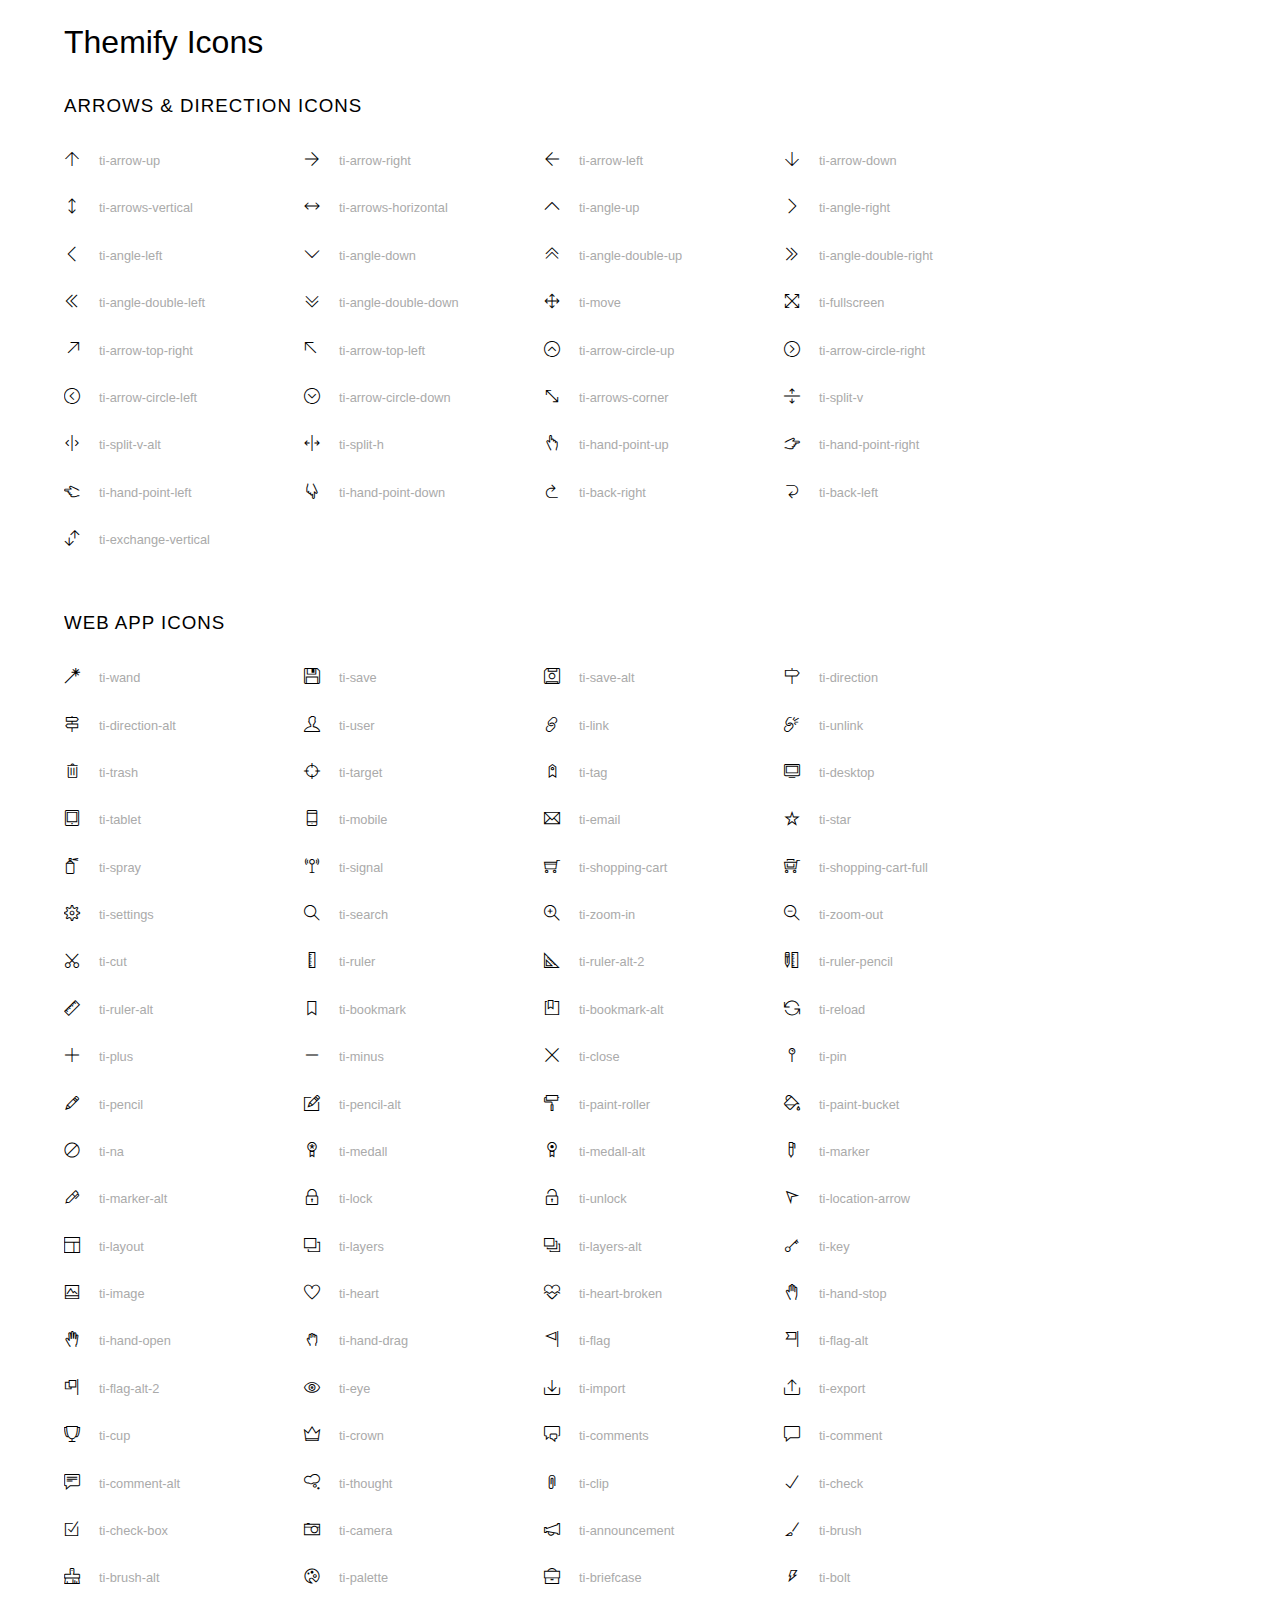
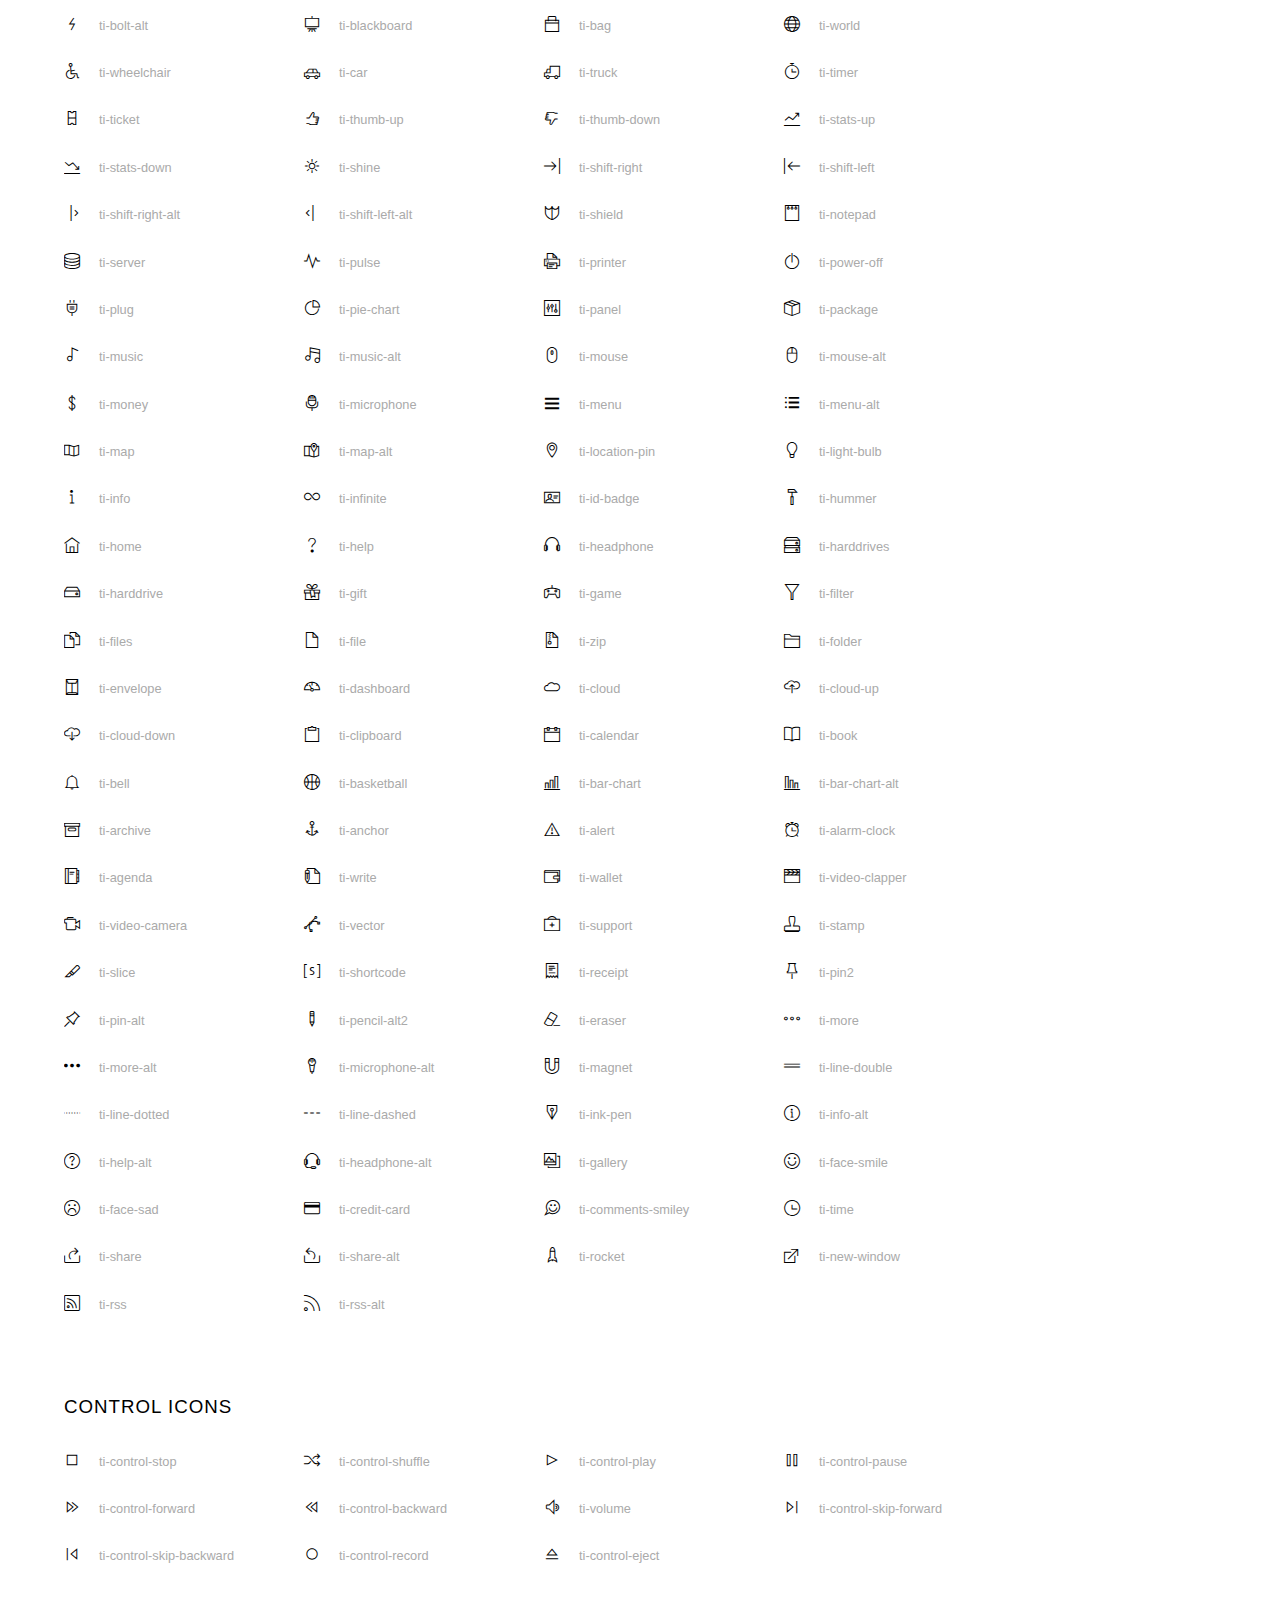
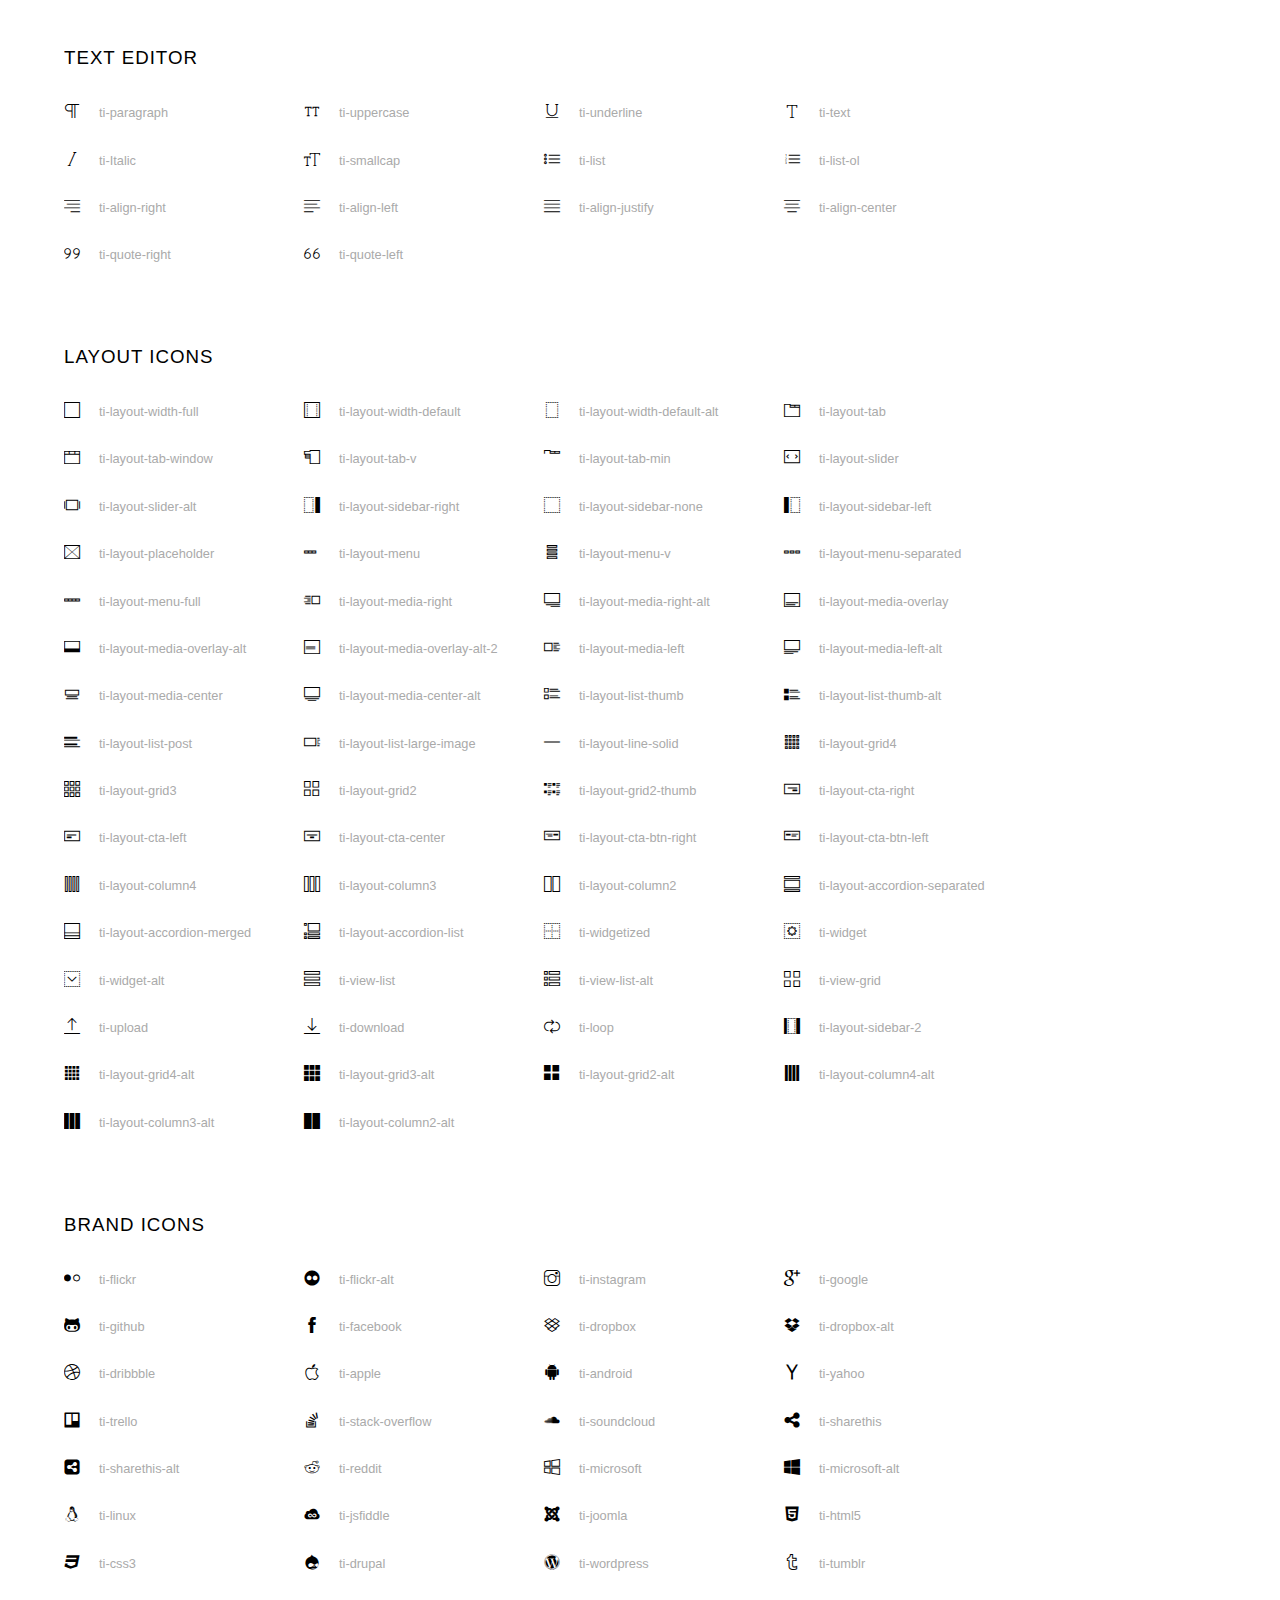
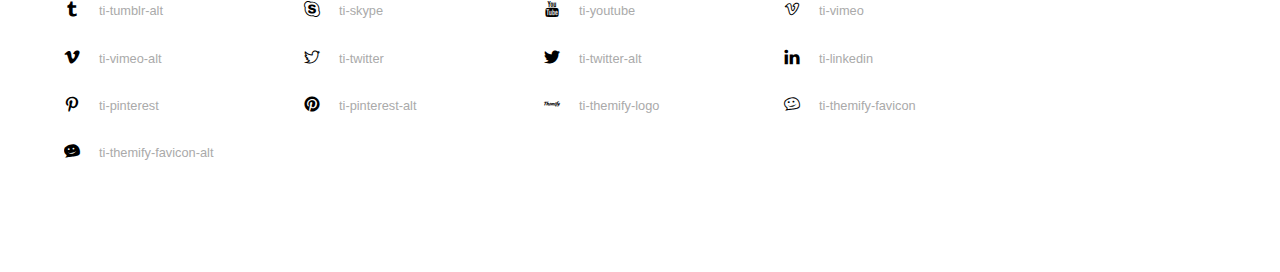
<file: w3_Band/assets/icon/themify-icons/index.html>
<!doctype html>
<html>
<head>
	<meta charset="utf-8">
	<title>Themify Icon Font</title>
	<meta name="viewport" content="width=device-width">
	<link rel="stylesheet" href="demo-files/demo.css">
	<link rel="stylesheet" href="themify-icons.css">
	<!--[if lt IE 8]><!-->
	<link rel="stylesheet" href="ie7/ie7.css">
	<!--<![endif]-->
</head>
<body>
	<h1>Themify Icons</h1>

	<div class="icon-section">

		<div class="icon-section">
			<h3>Arrows &amp; Direction Icons </h3>

			<div class="icon-container">
				<span class="ti-arrow-up"></span><span class="icon-name"> ti-arrow-up</span>
			</div>
			<div class="icon-container">
				<span class="ti-arrow-right"></span><span class="icon-name"> ti-arrow-right</span>
			</div>
			<div class="icon-container">
				<span class="ti-arrow-left"></span><span class="icon-name"> ti-arrow-left</span>
			</div>
			<div class="icon-container">
				<span class="ti-arrow-down"></span><span class="icon-name"> ti-arrow-down</span>
			</div>
			<div class="icon-container">
				<span class="ti-arrows-vertical"></span><span class="icon-name"> ti-arrows-vertical</span>
			</div>
			<div class="icon-container">
				<span class="ti-arrows-horizontal"></span><span class="icon-name"> ti-arrows-horizontal</span>
			</div>
			<div class="icon-container">
				<span class="ti-angle-up"></span><span class="icon-name"> ti-angle-up</span>
			</div>
			<div class="icon-container">
				<span class="ti-angle-right"></span><span class="icon-name"> ti-angle-right</span>
			</div>
			<div class="icon-container">
				<span class="ti-angle-left"></span><span class="icon-name"> ti-angle-left</span>
			</div>
			<div class="icon-container">
				<span class="ti-angle-down"></span><span class="icon-name"> ti-angle-down</span>
			</div>	
			<div class="icon-container">
				<span class="ti-angle-double-up"></span><span class="icon-name"> ti-angle-double-up</span>
			</div>
			<div class="icon-container">
				<span class="ti-angle-double-right"></span><span class="icon-name"> ti-angle-double-right</span>
			</div>
			<div class="icon-container">
				<span class="ti-angle-double-left"></span><span class="icon-name"> ti-angle-double-left</span>
			</div>
			<div class="icon-container">
				<span class="ti-angle-double-down"></span><span class="icon-name"> ti-angle-double-down</span>
			</div>					
			<div class="icon-container">
				<span class="ti-move"></span><span class="icon-name"> ti-move</span>
			</div>
			<div class="icon-container">
				<span class="ti-fullscreen"></span><span class="icon-name"> ti-fullscreen</span>
			</div>
			<div class="icon-container">
				<span class="ti-arrow-top-right"></span><span class="icon-name"> ti-arrow-top-right</span>
			</div>
			<div class="icon-container">
				<span class="ti-arrow-top-left"></span><span class="icon-name"> ti-arrow-top-left</span>
			</div>
			<div class="icon-container">
				<span class="ti-arrow-circle-up"></span><span class="icon-name"> ti-arrow-circle-up</span>
			</div>
			<div class="icon-container">
				<span class="ti-arrow-circle-right"></span><span class="icon-name"> ti-arrow-circle-right</span>
			</div>
			<div class="icon-container">
				<span class="ti-arrow-circle-left"></span><span class="icon-name"> ti-arrow-circle-left</span>
			</div>
			<div class="icon-container">
				<span class="ti-arrow-circle-down"></span><span class="icon-name"> ti-arrow-circle-down</span>
			</div>
			<div class="icon-container">
				<span class="ti-arrows-corner"></span><span class="icon-name"> ti-arrows-corner</span>
			</div>
			<div class="icon-container">
				<span class="ti-split-v"></span><span class="icon-name"> ti-split-v</span>
			</div>

			<div class="icon-container">
				<span class="ti-split-v-alt"></span><span class="icon-name"> ti-split-v-alt</span>
			</div>
			<div class="icon-container">
				<span class="ti-split-h"></span><span class="icon-name"> ti-split-h</span>
			</div>
			<div class="icon-container">
				<span class="ti-hand-point-up"></span><span class="icon-name"> ti-hand-point-up</span>
			</div>
			<div class="icon-container">
				<span class="ti-hand-point-right"></span><span class="icon-name"> ti-hand-point-right</span>
			</div>
			<div class="icon-container">
				<span class="ti-hand-point-left"></span><span class="icon-name"> ti-hand-point-left</span>
			</div>
			<div class="icon-container">
				<span class="ti-hand-point-down"></span><span class="icon-name"> ti-hand-point-down</span>
			</div>
			<div class="icon-container">
				<span class="ti-back-right"></span><span class="icon-name"> ti-back-right</span>
			</div>
			<div class="icon-container">
				<span class="ti-back-left"></span><span class="icon-name"> ti-back-left</span>
			</div>
			<div class="icon-container">
				<span class="ti-exchange-vertical"></span><span class="icon-name"> ti-exchange-vertical</span>
			</div>

		</div> <!-- Arrows Icons -->



		<h3>Web App Icons</h3>
		
		<div class="icon-section">

			<div class="icon-container">
				<span class="ti-wand"></span><span class="icon-name"> ti-wand</span>
			</div>
			<div class="icon-container">
				<span class="ti-save"></span><span class="icon-name"> ti-save</span>
			</div>
			<div class="icon-container">
				<span class="ti-save-alt"></span><span class="icon-name"> ti-save-alt</span>
			</div>

			<div class="icon-container">
				<span class="ti-direction"></span><span class="icon-name"> ti-direction</span>
			</div>
			<div class="icon-container">
				<span class="ti-direction-alt"></span><span class="icon-name"> ti-direction-alt</span>
			</div>
			<div class="icon-container">
				<span class="ti-user"></span><span class="icon-name"> ti-user</span>
			</div>
			<div class="icon-container">
				<span class="ti-link"></span><span class="icon-name"> ti-link</span>
			</div>
			<div class="icon-container">
				<span class="ti-unlink"></span><span class="icon-name"> ti-unlink</span>
			</div>
			<div class="icon-container">
				<span class="ti-trash"></span><span class="icon-name"> ti-trash</span>
			</div>
			<div class="icon-container">
				<span class="ti-target"></span><span class="icon-name"> ti-target</span>
			</div>
			<div class="icon-container">
				<span class="ti-tag"></span><span class="icon-name"> ti-tag</span>
			</div>
			<div class="icon-container">
				<span class="ti-desktop"></span><span class="icon-name"> ti-desktop</span>
			</div>
			<div class="icon-container">
				<span class="ti-tablet"></span><span class="icon-name"> ti-tablet</span>
			</div>
			<div class="icon-container">
				<span class="ti-mobile"></span><span class="icon-name"> ti-mobile</span>
			</div>
			<div class="icon-container">
				<span class="ti-email"></span><span class="icon-name"> ti-email</span>
			</div>	
			<div class="icon-container">
				<span class="ti-star"></span><span class="icon-name"> ti-star</span>
			</div>
			<div class="icon-container">
				<span class="ti-spray"></span><span class="icon-name"> ti-spray</span>
			</div>
			<div class="icon-container">
				<span class="ti-signal"></span><span class="icon-name"> ti-signal</span>
			</div>
			<div class="icon-container">
				<span class="ti-shopping-cart"></span><span class="icon-name"> ti-shopping-cart</span>
			</div>
			<div class="icon-container">
				<span class="ti-shopping-cart-full"></span><span class="icon-name"> ti-shopping-cart-full</span>
			</div>
			<div class="icon-container">
				<span class="ti-settings"></span><span class="icon-name"> ti-settings</span>
			</div>
			<div class="icon-container">
				<span class="ti-search"></span><span class="icon-name"> ti-search</span>
			</div>
			<div class="icon-container">
				<span class="ti-zoom-in"></span><span class="icon-name"> ti-zoom-in</span>
			</div>
			<div class="icon-container">
				<span class="ti-zoom-out"></span><span class="icon-name"> ti-zoom-out</span>
			</div>
			<div class="icon-container">
				<span class="ti-cut"></span><span class="icon-name"> ti-cut</span>
			</div>
			<div class="icon-container">
				<span class="ti-ruler"></span><span class="icon-name"> ti-ruler</span>
			</div>
			<div class="icon-container">
				<span class="ti-ruler-alt-2"></span><span class="icon-name"> ti-ruler-alt-2</span>
			</div>			
			<div class="icon-container">
				<span class="ti-ruler-pencil"></span><span class="icon-name"> ti-ruler-pencil</span>
			</div>
			<div class="icon-container">
				<span class="ti-ruler-alt"></span><span class="icon-name"> ti-ruler-alt</span>
			</div>
			<div class="icon-container">
				<span class="ti-bookmark"></span><span class="icon-name"> ti-bookmark</span>
			</div>
			<div class="icon-container">
				<span class="ti-bookmark-alt"></span><span class="icon-name"> ti-bookmark-alt</span>
			</div>
			<div class="icon-container">
				<span class="ti-reload"></span><span class="icon-name"> ti-reload</span>
			</div>
			<div class="icon-container">
				<span class="ti-plus"></span><span class="icon-name"> ti-plus</span>
			</div>
			<div class="icon-container">
				<span class="ti-minus"></span><span class="icon-name"> ti-minus</span>
			</div>
			<div class="icon-container">
				<span class="ti-close"></span><span class="icon-name"> ti-close</span>
			</div>			
			<div class="icon-container">
				<span class="ti-pin"></span><span class="icon-name"> ti-pin</span>
			</div>
			<div class="icon-container">
				<span class="ti-pencil"></span><span class="icon-name"> ti-pencil</span>
			</div>
					
		  	<div class="icon-container">
				<span class="ti-pencil-alt"></span><span class="icon-name"> ti-pencil-alt</span>
			</div>
			<div class="icon-container">
				<span class="ti-paint-roller"></span><span class="icon-name"> ti-paint-roller</span>
			</div>
			<div class="icon-container">
				<span class="ti-paint-bucket"></span><span class="icon-name"> ti-paint-bucket</span>
			</div>
			<div class="icon-container">
				<span class="ti-na"></span><span class="icon-name"> ti-na</span>
			</div>
			<div class="icon-container">
				<span class="ti-medall"></span><span class="icon-name"> ti-medall</span>
			</div>
			<div class="icon-container">
				<span class="ti-medall-alt"></span><span class="icon-name"> ti-medall-alt</span>
			</div>
			<div class="icon-container">
				<span class="ti-marker"></span><span class="icon-name"> ti-marker</span>
			</div>
			<div class="icon-container">
				<span class="ti-marker-alt"></span><span class="icon-name"> ti-marker-alt</span>
			</div>

			<div class="icon-container">
				<span class="ti-lock"></span><span class="icon-name"> ti-lock</span>
			</div>
			<div class="icon-container">
				<span class="ti-unlock"></span><span class="icon-name"> ti-unlock</span>
			</div>
			<div class="icon-container">
				<span class="ti-location-arrow"></span><span class="icon-name"> ti-location-arrow</span>
			</div>
			<div class="icon-container">
				<span class="ti-layout"></span><span class="icon-name"> ti-layout</span>
			</div>
			<div class="icon-container">
				<span class="ti-layers"></span><span class="icon-name"> ti-layers</span>
			</div>
			<div class="icon-container">
				<span class="ti-layers-alt"></span><span class="icon-name"> ti-layers-alt</span>
			</div>
			<div class="icon-container">
				<span class="ti-key"></span><span class="icon-name"> ti-key</span>
			</div>
			<div class="icon-container">
				<span class="ti-image"></span><span class="icon-name"> ti-image</span>
			</div>
			<div class="icon-container">
				<span class="ti-heart"></span><span class="icon-name"> ti-heart</span>
			</div>
			<div class="icon-container">
				<span class="ti-heart-broken"></span><span class="icon-name"> ti-heart-broken</span>
			</div>
			<div class="icon-container">
				<span class="ti-hand-stop"></span><span class="icon-name"> ti-hand-stop</span>
			</div>
			<div class="icon-container">
				<span class="ti-hand-open"></span><span class="icon-name"> ti-hand-open</span>
			</div>
			<div class="icon-container">
				<span class="ti-hand-drag"></span><span class="icon-name"> ti-hand-drag</span>
			</div>
			<div class="icon-container">
				<span class="ti-flag"></span><span class="icon-name"> ti-flag</span>
			</div>
			<div class="icon-container">
				<span class="ti-flag-alt"></span><span class="icon-name"> ti-flag-alt</span>
			</div>
			<div class="icon-container">
				<span class="ti-flag-alt-2"></span><span class="icon-name"> ti-flag-alt-2</span>
			</div>
			<div class="icon-container">
				<span class="ti-eye"></span><span class="icon-name"> ti-eye</span>
			</div>
			<div class="icon-container">
				<span class="ti-import"></span><span class="icon-name"> ti-import</span>
			</div>			
			<div class="icon-container">
				<span class="ti-export"></span><span class="icon-name"> ti-export</span>
			</div>
			<div class="icon-container">
				<span class="ti-cup"></span><span class="icon-name"> ti-cup</span>
			</div>
			<div class="icon-container">
				<span class="ti-crown"></span><span class="icon-name"> ti-crown</span>
			</div>
			<div class="icon-container">
				<span class="ti-comments"></span><span class="icon-name"> ti-comments</span>
			</div>
			<div class="icon-container">
				<span class="ti-comment"></span><span class="icon-name"> ti-comment</span>
			</div>
			<div class="icon-container">
				<span class="ti-comment-alt"></span><span class="icon-name"> ti-comment-alt</span>
			</div>
			<div class="icon-container">
				<span class="ti-thought"></span><span class="icon-name"> ti-thought</span>
			</div>			
			<div class="icon-container">
				<span class="ti-clip"></span><span class="icon-name"> ti-clip</span>
			</div>

			<div class="icon-container">
				<span class="ti-check"></span><span class="icon-name"> ti-check</span>
			</div>
			<div class="icon-container">
				<span class="ti-check-box"></span><span class="icon-name"> ti-check-box</span>
			</div>
			<div class="icon-container">
				<span class="ti-camera"></span><span class="icon-name"> ti-camera</span>
			</div>
			<div class="icon-container">
				<span class="ti-announcement"></span><span class="icon-name"> ti-announcement</span>
			</div>
			<div class="icon-container">
				<span class="ti-brush"></span><span class="icon-name"> ti-brush</span>
			</div>
			<div class="icon-container">
				<span class="ti-brush-alt"></span><span class="icon-name"> ti-brush-alt</span>
			</div>
			<div class="icon-container">
				<span class="ti-palette"></span><span class="icon-name"> ti-palette</span>
			</div>			
			<div class="icon-container">
				<span class="ti-briefcase"></span><span class="icon-name"> ti-briefcase</span>
			</div>
			<div class="icon-container">
				<span class="ti-bolt"></span><span class="icon-name"> ti-bolt</span>
			</div>
			<div class="icon-container">
				<span class="ti-bolt-alt"></span><span class="icon-name"> ti-bolt-alt</span>
			</div>
			<div class="icon-container">
				<span class="ti-blackboard"></span><span class="icon-name"> ti-blackboard</span>
			</div>
			<div class="icon-container">
				<span class="ti-bag"></span><span class="icon-name"> ti-bag</span>
			</div>
			<div class="icon-container">
				<span class="ti-world"></span><span class="icon-name"> ti-world</span>
			</div>
			<div class="icon-container">
				<span class="ti-wheelchair"></span><span class="icon-name"> ti-wheelchair</span>
			</div>
			<div class="icon-container">
				<span class="ti-car"></span><span class="icon-name"> ti-car</span>
			</div>
			<div class="icon-container">
				<span class="ti-truck"></span><span class="icon-name"> ti-truck</span>
			</div>
			<div class="icon-container">
				<span class="ti-timer"></span><span class="icon-name"> ti-timer</span>
			</div>
			<div class="icon-container">
				<span class="ti-ticket"></span><span class="icon-name"> ti-ticket</span>
			</div>
			<div class="icon-container">
				<span class="ti-thumb-up"></span><span class="icon-name"> ti-thumb-up</span>
			</div>
			<div class="icon-container">
				<span class="ti-thumb-down"></span><span class="icon-name"> ti-thumb-down</span>
			</div>

			<div class="icon-container">
				<span class="ti-stats-up"></span><span class="icon-name"> ti-stats-up</span>
			</div>
			<div class="icon-container">
				<span class="ti-stats-down"></span><span class="icon-name"> ti-stats-down</span>
			</div>
			<div class="icon-container">
				<span class="ti-shine"></span><span class="icon-name"> ti-shine</span>
			</div>
			<div class="icon-container">
				<span class="ti-shift-right"></span><span class="icon-name"> ti-shift-right</span>
			</div>
			<div class="icon-container">
				<span class="ti-shift-left"></span><span class="icon-name"> ti-shift-left</span>
			</div>

			<div class="icon-container">
				<span class="ti-shift-right-alt"></span><span class="icon-name"> ti-shift-right-alt</span>
			</div>
			<div class="icon-container">
				<span class="ti-shift-left-alt"></span><span class="icon-name"> ti-shift-left-alt</span>
			</div>
			<div class="icon-container">
				<span class="ti-shield"></span><span class="icon-name"> ti-shield</span>
			</div>
			<div class="icon-container">
				<span class="ti-notepad"></span><span class="icon-name"> ti-notepad</span>
			</div>
			<div class="icon-container">
				<span class="ti-server"></span><span class="icon-name"> ti-server</span>
			</div>

			<div class="icon-container">
				<span class="ti-pulse"></span><span class="icon-name"> ti-pulse</span>
			</div>
			<div class="icon-container">
				<span class="ti-printer"></span><span class="icon-name"> ti-printer</span>
			</div>
			<div class="icon-container">
				<span class="ti-power-off"></span><span class="icon-name"> ti-power-off</span>
			</div>
			<div class="icon-container">
				<span class="ti-plug"></span><span class="icon-name"> ti-plug</span>
			</div>
			<div class="icon-container">
				<span class="ti-pie-chart"></span><span class="icon-name"> ti-pie-chart</span>
			</div>

			<div class="icon-container">
				<span class="ti-panel"></span><span class="icon-name"> ti-panel</span>
			</div>
			<div class="icon-container">
				<span class="ti-package"></span><span class="icon-name"> ti-package</span>
			</div>
			<div class="icon-container">
				<span class="ti-music"></span><span class="icon-name"> ti-music</span>
			</div>
			<div class="icon-container">
				<span class="ti-music-alt"></span><span class="icon-name"> ti-music-alt</span>
			</div>
			<div class="icon-container">
				<span class="ti-mouse"></span><span class="icon-name"> ti-mouse</span>
			</div>
			<div class="icon-container">
				<span class="ti-mouse-alt"></span><span class="icon-name"> ti-mouse-alt</span>
			</div>
			<div class="icon-container">
				<span class="ti-money"></span><span class="icon-name"> ti-money</span>
			</div>
			<div class="icon-container">
				<span class="ti-microphone"></span><span class="icon-name"> ti-microphone</span>
			</div>
			<div class="icon-container">
				<span class="ti-menu"></span><span class="icon-name"> ti-menu</span>
			</div>
			<div class="icon-container">
				<span class="ti-menu-alt"></span><span class="icon-name"> ti-menu-alt</span>
			</div>
			<div class="icon-container">
				<span class="ti-map"></span><span class="icon-name"> ti-map</span>
			</div>
			<div class="icon-container">
				<span class="ti-map-alt"></span><span class="icon-name"> ti-map-alt</span>
			</div>

			<div class="icon-container">
				<span class="ti-location-pin"></span><span class="icon-name"> ti-location-pin</span>
			</div>

			<div class="icon-container">
				<span class="ti-light-bulb"></span><span class="icon-name"> ti-light-bulb</span>
			</div>
			<div class="icon-container">
				<span class="ti-info"></span><span class="icon-name"> ti-info</span>
			</div>
			<div class="icon-container">
				<span class="ti-infinite"></span><span class="icon-name"> ti-infinite</span>
			</div>
			<div class="icon-container">
				<span class="ti-id-badge"></span><span class="icon-name"> ti-id-badge</span>
			</div>
			<div class="icon-container">
				<span class="ti-hummer"></span><span class="icon-name"> ti-hummer</span>
			</div>
			<div class="icon-container">
				<span class="ti-home"></span><span class="icon-name"> ti-home</span>
			</div>
			<div class="icon-container">
				<span class="ti-help"></span><span class="icon-name"> ti-help</span>
			</div>
			<div class="icon-container">
				<span class="ti-headphone"></span><span class="icon-name"> ti-headphone</span>
			</div>
			<div class="icon-container">
				<span class="ti-harddrives"></span><span class="icon-name"> ti-harddrives</span>
			</div>
			<div class="icon-container">
				<span class="ti-harddrive"></span><span class="icon-name"> ti-harddrive</span>
			</div>
			<div class="icon-container">
				<span class="ti-gift"></span><span class="icon-name"> ti-gift</span>
			</div>
			<div class="icon-container">
				<span class="ti-game"></span><span class="icon-name"> ti-game</span>
			</div>
			<div class="icon-container">
				<span class="ti-filter"></span><span class="icon-name"> ti-filter</span>
			</div>
			<div class="icon-container">
				<span class="ti-files"></span><span class="icon-name"> ti-files</span>
			</div>
			<div class="icon-container">
				<span class="ti-file"></span><span class="icon-name"> ti-file</span>
			</div>
			<div class="icon-container">
				<span class="ti-zip"></span><span class="icon-name"> ti-zip</span>
			</div>
			<div class="icon-container">
				<span class="ti-folder"></span><span class="icon-name"> ti-folder</span>
			</div>			
			<div class="icon-container">
				<span class="ti-envelope"></span><span class="icon-name"> ti-envelope</span>
			</div>


			<div class="icon-container">
				<span class="ti-dashboard"></span><span class="icon-name"> ti-dashboard</span>
			</div>
			<div class="icon-container">
				<span class="ti-cloud"></span><span class="icon-name"> ti-cloud</span>
			</div>
			<div class="icon-container">
				<span class="ti-cloud-up"></span><span class="icon-name"> ti-cloud-up</span>
			</div>
			<div class="icon-container">
				<span class="ti-cloud-down"></span><span class="icon-name"> ti-cloud-down</span>
			</div>
			<div class="icon-container">
				<span class="ti-clipboard"></span><span class="icon-name"> ti-clipboard</span>
			</div>
			<div class="icon-container">
				<span class="ti-calendar"></span><span class="icon-name"> ti-calendar</span>
			</div>
			<div class="icon-container">
				<span class="ti-book"></span><span class="icon-name"> ti-book</span>
			</div>
			<div class="icon-container">
				<span class="ti-bell"></span><span class="icon-name"> ti-bell</span>
			</div>
			<div class="icon-container">
				<span class="ti-basketball"></span><span class="icon-name"> ti-basketball</span>
			</div>
			<div class="icon-container">
				<span class="ti-bar-chart"></span><span class="icon-name"> ti-bar-chart</span>
			</div>
			<div class="icon-container">
				<span class="ti-bar-chart-alt"></span><span class="icon-name"> ti-bar-chart-alt</span>
			</div>


			<div class="icon-container">
				<span class="ti-archive"></span><span class="icon-name"> ti-archive</span>
			</div>
			<div class="icon-container">
				<span class="ti-anchor"></span><span class="icon-name"> ti-anchor</span>
			</div>

			<div class="icon-container">
				<span class="ti-alert"></span><span class="icon-name"> ti-alert</span>
			</div>
			<div class="icon-container">
				<span class="ti-alarm-clock"></span><span class="icon-name"> ti-alarm-clock</span>
			</div>
			<div class="icon-container">
				<span class="ti-agenda"></span><span class="icon-name"> ti-agenda</span>
			</div>
			<div class="icon-container">
				<span class="ti-write"></span><span class="icon-name"> ti-write</span>
			</div>

			<div class="icon-container">
				<span class="ti-wallet"></span><span class="icon-name"> ti-wallet</span>
			</div>
			<div class="icon-container">
				<span class="ti-video-clapper"></span><span class="icon-name"> ti-video-clapper</span>
			</div>
			<div class="icon-container">
				<span class="ti-video-camera"></span><span class="icon-name"> ti-video-camera</span>
			</div>
			<div class="icon-container">
				<span class="ti-vector"></span><span class="icon-name"> ti-vector</span>
			</div>

			<div class="icon-container">
				<span class="ti-support"></span><span class="icon-name"> ti-support</span>
			</div>
			<div class="icon-container">
				<span class="ti-stamp"></span><span class="icon-name"> ti-stamp</span>
			</div>
			<div class="icon-container">
				<span class="ti-slice"></span><span class="icon-name"> ti-slice</span>
			</div>
			<div class="icon-container">
				<span class="ti-shortcode"></span><span class="icon-name"> ti-shortcode</span>
			</div>
			<div class="icon-container">
				<span class="ti-receipt"></span><span class="icon-name"> ti-receipt</span>
			</div>
			<div class="icon-container">
				<span class="ti-pin2"></span><span class="icon-name"> ti-pin2</span>
			</div>
			<div class="icon-container">
				<span class="ti-pin-alt"></span><span class="icon-name"> ti-pin-alt</span>
			</div>
			<div class="icon-container">
				<span class="ti-pencil-alt2"></span><span class="icon-name"> ti-pencil-alt2</span>
			</div>
			<div class="icon-container">
				<span class="ti-eraser"></span><span class="icon-name"> ti-eraser</span>
			</div>			
			<div class="icon-container">
				<span class="ti-more"></span><span class="icon-name"> ti-more</span>
			</div>
			<div class="icon-container">
				<span class="ti-more-alt"></span><span class="icon-name"> ti-more-alt</span>
			</div>
			<div class="icon-container">
				<span class="ti-microphone-alt"></span><span class="icon-name"> ti-microphone-alt</span>
			</div>
			<div class="icon-container">
				<span class="ti-magnet"></span><span class="icon-name"> ti-magnet</span>
			</div>
			<div class="icon-container">
				<span class="ti-line-double"></span><span class="icon-name"> ti-line-double</span>
			</div>
			<div class="icon-container">
				<span class="ti-line-dotted"></span><span class="icon-name"> ti-line-dotted</span>
			</div>
			<div class="icon-container">
				<span class="ti-line-dashed"></span><span class="icon-name"> ti-line-dashed</span>
			</div>

			<div class="icon-container">
				<span class="ti-ink-pen"></span><span class="icon-name"> ti-ink-pen</span>
			</div>
			<div class="icon-container">
				<span class="ti-info-alt"></span><span class="icon-name"> ti-info-alt</span>
			</div>
			<div class="icon-container">
				<span class="ti-help-alt"></span><span class="icon-name"> ti-help-alt</span>
			</div>
			<div class="icon-container">
				<span class="ti-headphone-alt"></span><span class="icon-name"> ti-headphone-alt</span>
			</div>

			<div class="icon-container">
				<span class="ti-gallery"></span><span class="icon-name"> ti-gallery</span>
			</div>
			<div class="icon-container">
				<span class="ti-face-smile"></span><span class="icon-name"> ti-face-smile</span>
			</div>
			<div class="icon-container">
				<span class="ti-face-sad"></span><span class="icon-name"> ti-face-sad</span>
			</div>
			<div class="icon-container">
				<span class="ti-credit-card"></span><span class="icon-name"> ti-credit-card</span>
			</div>
			<div class="icon-container">
				<span class="ti-comments-smiley"></span><span class="icon-name"> ti-comments-smiley</span>
			</div>
			<div class="icon-container">
				<span class="ti-time"></span><span class="icon-name"> ti-time</span>
			</div>
			<div class="icon-container">
				<span class="ti-share"></span><span class="icon-name"> ti-share</span>
			</div>
			<div class="icon-container">
				<span class="ti-share-alt"></span><span class="icon-name"> ti-share-alt</span>
			</div>
			<div class="icon-container">
				<span class="ti-rocket"></span><span class="icon-name"> ti-rocket</span>
			</div>

			<div class="icon-container">
				<span class="ti-new-window"></span><span class="icon-name"> ti-new-window</span>
			</div>

			<div class="icon-container">
				<span class="ti-rss"></span><span class="icon-name"> ti-rss</span>
			</div>

			<div class="icon-container">
				<span class="ti-rss-alt"></span><span class="icon-name"> ti-rss-alt</span>
			</div>
			
		</div><!-- Web App Icons -->


		<div class="icon-section">
			<h3>Control Icons</h3>
			<div class="icon-container">
				<span class="ti-control-stop"></span><span class="icon-name"> ti-control-stop</span>
			</div>
			<div class="icon-container">
				<span class="ti-control-shuffle"></span><span class="icon-name"> ti-control-shuffle</span>
			</div>
			<div class="icon-container">
				<span class="ti-control-play"></span><span class="icon-name"> ti-control-play</span>
			</div>
			<div class="icon-container">
				<span class="ti-control-pause"></span><span class="icon-name"> ti-control-pause</span>
			</div>
			<div class="icon-container">
				<span class="ti-control-forward"></span><span class="icon-name"> ti-control-forward</span>
			</div>
			<div class="icon-container">
				<span class="ti-control-backward"></span><span class="icon-name"> ti-control-backward</span>
			</div>	
			<div class="icon-container">
				<span class="ti-volume"></span><span class="icon-name"> ti-volume</span>
			</div>
			<div class="icon-container">
				<span class="ti-control-skip-forward"></span><span class="icon-name"> ti-control-skip-forward</span>
			</div>
			<div class="icon-container">
				<span class="ti-control-skip-backward"></span><span class="icon-name"> ti-control-skip-backward</span>
			</div>
			<div class="icon-container">
				<span class="ti-control-record"></span><span class="icon-name"> ti-control-record</span>
			</div>
			<div class="icon-container">
				<span class="ti-control-eject"></span><span class="icon-name"> ti-control-eject</span>
			</div>			
		</div> <!-- Control Icons -->


		<div class="icon-section">
			<h3>Text Editor</h3>

			<div class="icon-container">
				<span class="ti-paragraph"></span><span class="icon-name"> ti-paragraph</span>
			</div>
			<div class="icon-container">
				<span class="ti-uppercase"></span><span class="icon-name"> ti-uppercase</span>
			</div>

			<div class="icon-container">
				<span class="ti-underline"></span><span class="icon-name"> ti-underline</span>
			</div>
			<div class="icon-container">
				<span class="ti-text"></span><span class="icon-name"> ti-text</span>
			</div>
			<div class="icon-container">
				<span class="ti-Italic"></span><span class="icon-name"> ti-Italic</span>
			</div>
			<div class="icon-container">
				<span class="ti-smallcap"></span><span class="icon-name"> ti-smallcap</span>
			</div>
			<div class="icon-container">
				<span class="ti-list"></span><span class="icon-name"> ti-list</span>
			</div>
			<div class="icon-container">
				<span class="ti-list-ol"></span><span class="icon-name"> ti-list-ol</span>
			</div>
			<div class="icon-container">
				<span class="ti-align-right"></span><span class="icon-name"> ti-align-right</span>
			</div>
			<div class="icon-container">
				<span class="ti-align-left"></span><span class="icon-name"> ti-align-left</span>
			</div>
			<div class="icon-container">
				<span class="ti-align-justify"></span><span class="icon-name"> ti-align-justify</span>
			</div>
			<div class="icon-container">
				<span class="ti-align-center"></span><span class="icon-name"> ti-align-center</span>
			</div>
			<div class="icon-container">
				<span class="ti-quote-right"></span><span class="icon-name"> ti-quote-right</span>
			</div>
			<div class="icon-container">
				<span class="ti-quote-left"></span><span class="icon-name"> ti-quote-left</span>
			</div>

		</div> <!-- Text Editor -->



		<div class="icon-section">
			<h3>Layout Icons</h3>
			<div class="icon-container">
				<span class="ti-layout-width-full"></span><span class="icon-name"> ti-layout-width-full</span>
			</div>
			<div class="icon-container">
				<span class="ti-layout-width-default"></span><span class="icon-name"> ti-layout-width-default</span>
			</div>
			<div class="icon-container">
				<span class="ti-layout-width-default-alt"></span><span class="icon-name"> ti-layout-width-default-alt</span>
			</div>
			<div class="icon-container">
				<span class="ti-layout-tab"></span><span class="icon-name"> ti-layout-tab</span>
			</div>
			<div class="icon-container">
				<span class="ti-layout-tab-window"></span><span class="icon-name"> ti-layout-tab-window</span>
			</div>
			<div class="icon-container">
				<span class="ti-layout-tab-v"></span><span class="icon-name"> ti-layout-tab-v</span>
			</div>
			<div class="icon-container">
				<span class="ti-layout-tab-min"></span><span class="icon-name"> ti-layout-tab-min</span>
			</div>
			<div class="icon-container">
				<span class="ti-layout-slider"></span><span class="icon-name"> ti-layout-slider</span>
			</div>
			<div class="icon-container">
				<span class="ti-layout-slider-alt"></span><span class="icon-name"> ti-layout-slider-alt</span>
			</div>
			<div class="icon-container">
				<span class="ti-layout-sidebar-right"></span><span class="icon-name"> ti-layout-sidebar-right</span>
			</div>
			<div class="icon-container">
				<span class="ti-layout-sidebar-none"></span><span class="icon-name"> ti-layout-sidebar-none</span>
			</div>
			<div class="icon-container">
				<span class="ti-layout-sidebar-left"></span><span class="icon-name"> ti-layout-sidebar-left</span>
			</div>
			<div class="icon-container">
				<span class="ti-layout-placeholder"></span><span class="icon-name"> ti-layout-placeholder</span>
			</div>
			<div class="icon-container">
				<span class="ti-layout-menu"></span><span class="icon-name"> ti-layout-menu</span>
			</div>
			<div class="icon-container">
				<span class="ti-layout-menu-v"></span><span class="icon-name"> ti-layout-menu-v</span>
			</div>
			<div class="icon-container">
				<span class="ti-layout-menu-separated"></span><span class="icon-name"> ti-layout-menu-separated</span>
			</div>
			<div class="icon-container">
				<span class="ti-layout-menu-full"></span><span class="icon-name"> ti-layout-menu-full</span>
			</div>
			<div class="icon-container">
				<span class="ti-layout-media-right"></span><span class="icon-name"> ti-layout-media-right</span>
			</div>
			<div class="icon-container">
				<span class="ti-layout-media-right-alt"></span><span class="icon-name"> ti-layout-media-right-alt</span>
			</div>
			<div class="icon-container">
				<span class="ti-layout-media-overlay"></span><span class="icon-name"> ti-layout-media-overlay</span>
			</div>
			<div class="icon-container">
				<span class="ti-layout-media-overlay-alt"></span><span class="icon-name"> ti-layout-media-overlay-alt</span>
			</div>
			<div class="icon-container">
				<span class="ti-layout-media-overlay-alt-2"></span><span class="icon-name"> ti-layout-media-overlay-alt-2</span>
			</div>
			<div class="icon-container">
				<span class="ti-layout-media-left"></span><span class="icon-name"> ti-layout-media-left</span>
			</div>
			<div class="icon-container">
				<span class="ti-layout-media-left-alt"></span><span class="icon-name"> ti-layout-media-left-alt</span>
			</div>
			<div class="icon-container">
				<span class="ti-layout-media-center"></span><span class="icon-name"> ti-layout-media-center</span>
			</div>
			<div class="icon-container">
				<span class="ti-layout-media-center-alt"></span><span class="icon-name"> ti-layout-media-center-alt</span>
			</div>
			<div class="icon-container">
				<span class="ti-layout-list-thumb"></span><span class="icon-name"> ti-layout-list-thumb</span>
			</div>
			<div class="icon-container">
				<span class="ti-layout-list-thumb-alt"></span><span class="icon-name"> ti-layout-list-thumb-alt</span>
			</div>
			<div class="icon-container">
				<span class="ti-layout-list-post"></span><span class="icon-name"> ti-layout-list-post</span>
			</div>
			<div class="icon-container">
				<span class="ti-layout-list-large-image"></span><span class="icon-name"> ti-layout-list-large-image</span>
			</div>
			<div class="icon-container">
				<span class="ti-layout-line-solid"></span><span class="icon-name"> ti-layout-line-solid</span>
			</div>
			<div class="icon-container">
				<span class="ti-layout-grid4"></span><span class="icon-name"> ti-layout-grid4</span>
			</div>
			<div class="icon-container">
				<span class="ti-layout-grid3"></span><span class="icon-name"> ti-layout-grid3</span>
			</div>
			<div class="icon-container">
				<span class="ti-layout-grid2"></span><span class="icon-name"> ti-layout-grid2</span>
			</div>
			<div class="icon-container">
				<span class="ti-layout-grid2-thumb"></span><span class="icon-name"> ti-layout-grid2-thumb</span>
			</div>
			<div class="icon-container">
				<span class="ti-layout-cta-right"></span><span class="icon-name"> ti-layout-cta-right</span>
			</div>
			<div class="icon-container">
				<span class="ti-layout-cta-left"></span><span class="icon-name"> ti-layout-cta-left</span>
			</div>
			<div class="icon-container">
				<span class="ti-layout-cta-center"></span><span class="icon-name"> ti-layout-cta-center</span>
			</div>
			<div class="icon-container">
				<span class="ti-layout-cta-btn-right"></span><span class="icon-name"> ti-layout-cta-btn-right</span>
			</div>
			<div class="icon-container">
				<span class="ti-layout-cta-btn-left"></span><span class="icon-name"> ti-layout-cta-btn-left</span>
			</div>
			<div class="icon-container">
				<span class="ti-layout-column4"></span><span class="icon-name"> ti-layout-column4</span>
			</div>
			<div class="icon-container">
				<span class="ti-layout-column3"></span><span class="icon-name"> ti-layout-column3</span>
			</div>
			<div class="icon-container">
				<span class="ti-layout-column2"></span><span class="icon-name"> ti-layout-column2</span>
			</div>
			<div class="icon-container">
				<span class="ti-layout-accordion-separated"></span><span class="icon-name"> ti-layout-accordion-separated</span>
			</div>
			<div class="icon-container">
				<span class="ti-layout-accordion-merged"></span><span class="icon-name"> ti-layout-accordion-merged</span>
			</div>
			<div class="icon-container">
				<span class="ti-layout-accordion-list"></span><span class="icon-name"> ti-layout-accordion-list</span>
			</div>
			<div class="icon-container">
				<span class="ti-widgetized"></span><span class="icon-name"> ti-widgetized</span>
			</div>
			<div class="icon-container">
				<span class="ti-widget"></span><span class="icon-name"> ti-widget</span>
			</div>
			<div class="icon-container">
				<span class="ti-widget-alt"></span><span class="icon-name"> ti-widget-alt</span>
			</div>
			<div class="icon-container">
				<span class="ti-view-list"></span><span class="icon-name"> ti-view-list</span>
			</div>
			<div class="icon-container">
				<span class="ti-view-list-alt"></span><span class="icon-name"> ti-view-list-alt</span>
			</div>
			<div class="icon-container">
				<span class="ti-view-grid"></span><span class="icon-name"> ti-view-grid</span>
			</div>
			<div class="icon-container">
				<span class="ti-upload"></span><span class="icon-name"> ti-upload</span>
			</div>
			<div class="icon-container">
				<span class="ti-download"></span><span class="icon-name"> ti-download</span>
			</div>	
			<div class="icon-container">
				<span class="ti-loop"></span><span class="icon-name"> ti-loop</span>
			</div>
			<div class="icon-container">
				<span class="ti-layout-sidebar-2"></span><span class="icon-name"> ti-layout-sidebar-2</span>
			</div>
			<div class="icon-container">
				<span class="ti-layout-grid4-alt"></span><span class="icon-name"> ti-layout-grid4-alt</span>
			</div>
			<div class="icon-container">
				<span class="ti-layout-grid3-alt"></span><span class="icon-name"> ti-layout-grid3-alt</span>
			</div>
			<div class="icon-container">
				<span class="ti-layout-grid2-alt"></span><span class="icon-name"> ti-layout-grid2-alt</span>
			</div>
			<div class="icon-container">
				<span class="ti-layout-column4-alt"></span><span class="icon-name"> ti-layout-column4-alt</span>
			</div>
			<div class="icon-container">
				<span class="ti-layout-column3-alt"></span><span class="icon-name"> ti-layout-column3-alt</span>
			</div>
			<div class="icon-container">
				<span class="ti-layout-column2-alt"></span><span class="icon-name"> ti-layout-column2-alt</span>
			</div>		


		</div> <!-- Layout Icons -->


		<div class="icon-section">
			<h3>Brand Icons</h3>

			<div class="icon-container">
				<span class="ti-flickr"></span><span class="icon-name"> ti-flickr</span>
			</div>
			<div class="icon-container">
				<span class="ti-flickr-alt"></span><span class="icon-name"> ti-flickr-alt</span>
			</div>			
			<div class="icon-container">
				<span class="ti-instagram"></span><span class="icon-name"> ti-instagram</span>
			</div>
			<div class="icon-container">
				<span class="ti-google"></span><span class="icon-name"> ti-google</span>
			</div>
			<div class="icon-container">
				<span class="ti-github"></span><span class="icon-name"> ti-github</span>
			</div>

			<div class="icon-container">
				<span class="ti-facebook"></span><span class="icon-name"> ti-facebook</span>
			</div>
			<div class="icon-container">
				<span class="ti-dropbox"></span><span class="icon-name"> ti-dropbox</span>
			</div>
			<div class="icon-container">
				<span class="ti-dropbox-alt"></span><span class="icon-name"> ti-dropbox-alt</span>
			</div>
			<div class="icon-container">
				<span class="ti-dribbble"></span><span class="icon-name"> ti-dribbble</span>
			</div>
			<div class="icon-container">
				<span class="ti-apple"></span><span class="icon-name"> ti-apple</span>
			</div>
			<div class="icon-container">
				<span class="ti-android"></span><span class="icon-name"> ti-android</span>
			</div>
			<div class="icon-container">
				<span class="ti-yahoo"></span><span class="icon-name"> ti-yahoo</span>
			</div>
			<div class="icon-container">
				<span class="ti-trello"></span><span class="icon-name"> ti-trello</span>
			</div>
			<div class="icon-container">
				<span class="ti-stack-overflow"></span><span class="icon-name"> ti-stack-overflow</span>
			</div>
			<div class="icon-container">
				<span class="ti-soundcloud"></span><span class="icon-name"> ti-soundcloud</span>
			</div>
			<div class="icon-container">
				<span class="ti-sharethis"></span><span class="icon-name"> ti-sharethis</span>
			</div>
			<div class="icon-container">
				<span class="ti-sharethis-alt"></span><span class="icon-name"> ti-sharethis-alt</span>
			</div>
			<div class="icon-container">
				<span class="ti-reddit"></span><span class="icon-name"> ti-reddit</span>
			</div>

			<div class="icon-container">
				<span class="ti-microsoft"></span><span class="icon-name"> ti-microsoft</span>
			</div>
			<div class="icon-container">
				<span class="ti-microsoft-alt"></span><span class="icon-name"> ti-microsoft-alt</span>
			</div>
			<div class="icon-container">
				<span class="ti-linux"></span><span class="icon-name"> ti-linux</span>
			</div>
			<div class="icon-container">
				<span class="ti-jsfiddle"></span><span class="icon-name"> ti-jsfiddle</span>
			</div>
			<div class="icon-container">
				<span class="ti-joomla"></span><span class="icon-name"> ti-joomla</span>
			</div>
			<div class="icon-container">
				<span class="ti-html5"></span><span class="icon-name"> ti-html5</span>
			</div>
			<div class="icon-container">
				<span class="ti-css3"></span><span class="icon-name"> ti-css3</span>
			</div>	
			<div class="icon-container">
				<span class="ti-drupal"></span><span class="icon-name"> ti-drupal</span>
			</div>
			<div class="icon-container">
				<span class="ti-wordpress"></span><span class="icon-name"> ti-wordpress</span>
			</div>		
			<div class="icon-container">
				<span class="ti-tumblr"></span><span class="icon-name"> ti-tumblr</span>
			</div>
			<div class="icon-container">
				<span class="ti-tumblr-alt"></span><span class="icon-name"> ti-tumblr-alt</span>
			</div>
			<div class="icon-container">
				<span class="ti-skype"></span><span class="icon-name"> ti-skype</span>
			</div>
			<div class="icon-container">
				<span class="ti-youtube"></span><span class="icon-name"> ti-youtube</span>
			</div>
			<div class="icon-container">
				<span class="ti-vimeo"></span><span class="icon-name"> ti-vimeo</span>
			</div>
			<div class="icon-container">
				<span class="ti-vimeo-alt"></span><span class="icon-name"> ti-vimeo-alt</span>
			</div>			
			<div class="icon-container">
				<span class="ti-twitter"></span><span class="icon-name"> ti-twitter</span>
			</div>
			<div class="icon-container">
				<span class="ti-twitter-alt"></span><span class="icon-name"> ti-twitter-alt</span>
			</div>
			<div class="icon-container">
				<span class="ti-linkedin"></span><span class="icon-name"> ti-linkedin</span>
			</div>
			<div class="icon-container">
				<span class="ti-pinterest"></span><span class="icon-name"> ti-pinterest</span>
			</div>

			<div class="icon-container">
				<span class="ti-pinterest-alt"></span><span class="icon-name"> ti-pinterest-alt</span>
			</div>
			<div class="icon-container">
				<span class="ti-themify-logo"></span><span class="icon-name"> ti-themify-logo</span>
			</div>
			<div class="icon-container">
				<span class="ti-themify-favicon"></span><span class="icon-name"> ti-themify-favicon</span>
			</div>
			<div class="icon-container">
				<span class="ti-themify-favicon-alt"></span><span class="icon-name"> ti-themify-favicon-alt</span>
			</div>

		</div> <!-- brand Icons -->

	</div>

</body>
</html>
</file>
<file: w3_Band/assets/icon/themify-icons/demo-files/demo.css>
body {
	font: normal 1em/1.5em Arial, Helvetica, sans-serif;
	max-width: 90%;
	margin: 30px auto 0;
}
h1, h3 {
	font-weight: normal;
}
h3 {
	font-size: 1.4;
	text-transform: uppercase;
	letter-spacing: 1px;
}

.icon-section {
	margin: 0 0 3em;
	clear: both;
	overflow: hidden;
}
.icon-container {
	width: 240px; 
	padding: .7em 0;
	float: left; 
	position: relative;
	text-align: left;
}
.icon-container [class^="ti-"], 
.icon-container [class*=" ti-"] {
	color: #000;
	position: absolute;
	margin-top: 3px;
	transition: .3s;
}
.icon-container:hover [class^="ti-"],
.icon-container:hover [class*=" ti-"] {
	font-size: 2.2em;
	margin-top: -5px;
}
.icon-container:hover .icon-name {
	color: #000;
}
.icon-name {
	color: #aaa;
	margin-left: 35px;
	font-size: .8em;
	transition: .3s;
}
.icon-container:hover .icon-name {
	margin-left: 45px;
}
</file>
<file: w3_Band/assets/icon/themify-icons/themify-icons.css>
@font-face {
	font-family: 'themify';
	src:url('fonts/themify.eot?-fvbane');
	src:url('fonts/themify.eot?#iefix-fvbane') format('embedded-opentype'),
		url('fonts/themify.woff?-fvbane') format('woff'),
		url('fonts/themify.ttf?-fvbane') format('truetype'),
		url('fonts/themify.svg?-fvbane#themify') format('svg');
	font-weight: normal;
	font-style: normal;
}

[class^="ti-"], [class*=" ti-"] {
	font-family: 'themify';
	speak: none;
	font-style: normal;
	font-weight: normal;
	font-variant: normal;
	text-transform: none;
	line-height: 1;

	/* Better Font Rendering =========== */
	-webkit-font-smoothing: antialiased;
	-moz-osx-font-smoothing: grayscale;
}

.ti-wand:before {
	content: "\e600";
}
.ti-volume:before {
	content: "\e601";
}
.ti-user:before {
	content: "\e602";
}
.ti-unlock:before {
	content: "\e603";
}
.ti-unlink:before {
	content: "\e604";
}
.ti-trash:before {
	content: "\e605";
}
.ti-thought:before {
	content: "\e606";
}
.ti-target:before {
	content: "\e607";
}
.ti-tag:before {
	content: "\e608";
}
.ti-tablet:before {
	content: "\e609";
}
.ti-star:before {
	content: "\e60a";
}
.ti-spray:before {
	content: "\e60b";
}
.ti-signal:before {
	content: "\e60c";
}
.ti-shopping-cart:before {
	content: "\e60d";
}
.ti-shopping-cart-full:before {
	content: "\e60e";
}
.ti-settings:before {
	content: "\e60f";
}
.ti-search:before {
	content: "\e610";
}
.ti-zoom-in:before {
	content: "\e611";
}
.ti-zoom-out:before {
	content: "\e612";
}
.ti-cut:before {
	content: "\e613";
}
.ti-ruler:before {
	content: "\e614";
}
.ti-ruler-pencil:before {
	content: "\e615";
}
.ti-ruler-alt:before {
	content: "\e616";
}
.ti-bookmark:before {
	content: "\e617";
}
.ti-bookmark-alt:before {
	content: "\e618";
}
.ti-reload:before {
	content: "\e619";
}
.ti-plus:before {
	content: "\e61a";
}
.ti-pin:before {
	content: "\e61b";
}
.ti-pencil:before {
	content: "\e61c";
}
.ti-pencil-alt:before {
	content: "\e61d";
}
.ti-paint-roller:before {
	content: "\e61e";
}
.ti-paint-bucket:before {
	content: "\e61f";
}
.ti-na:before {
	content: "\e620";
}
.ti-mobile:before {
	content: "\e621";
}
.ti-minus:before {
	content: "\e622";
}
.ti-medall:before {
	content: "\e623";
}
.ti-medall-alt:before {
	content: "\e624";
}
.ti-marker:before {
	content: "\e625";
}
.ti-marker-alt:before {
	content: "\e626";
}
.ti-arrow-up:before {
	content: "\e627";
}
.ti-arrow-right:before {
	content: "\e628";
}
.ti-arrow-left:before {
	content: "\e629";
}
.ti-arrow-down:before {
	content: "\e62a";
}
.ti-lock:before {
	content: "\e62b";
}
.ti-location-arrow:before {
	content: "\e62c";
}
.ti-link:before {
	content: "\e62d";
}
.ti-layout:before {
	content: "\e62e";
}
.ti-layers:before {
	content: "\e62f";
}
.ti-layers-alt:before {
	content: "\e630";
}
.ti-key:before {
	content: "\e631";
}
.ti-import:before {
	content: "\e632";
}
.ti-image:before {
	content: "\e633";
}
.ti-heart:before {
	content: "\e634";
}
.ti-heart-broken:before {
	content: "\e635";
}
.ti-hand-stop:before {
	content: "\e636";
}
.ti-hand-open:before {
	content: "\e637";
}
.ti-hand-drag:before {
	content: "\e638";
}
.ti-folder:before {
	content: "\e639";
}
.ti-flag:before {
	content: "\e63a";
}
.ti-flag-alt:before {
	content: "\e63b";
}
.ti-flag-alt-2:before {
	content: "\e63c";
}
.ti-eye:before {
	content: "\e63d";
}
.ti-export:before {
	content: "\e63e";
}
.ti-exchange-vertical:before {
	content: "\e63f";
}
.ti-desktop:before {
	content: "\e640";
}
.ti-cup:before {
	content: "\e641";
}
.ti-crown:before {
	content: "\e642";
}
.ti-comments:before {
	content: "\e643";
}
.ti-comment:before {
	content: "\e644";
}
.ti-comment-alt:before {
	content: "\e645";
}
.ti-close:before {
	content: "\e646";
}
.ti-clip:before {
	content: "\e647";
}
.ti-angle-up:before {
	content: "\e648";
}
.ti-angle-right:before {
	content: "\e649";
}
.ti-angle-left:before {
	content: "\e64a";
}
.ti-angle-down:before {
	content: "\e64b";
}
.ti-check:before {
	content: "\e64c";
}
.ti-check-box:before {
	content: "\e64d";
}
.ti-camera:before {
	content: "\e64e";
}
.ti-announcement:before {
	content: "\e64f";
}
.ti-brush:before {
	content: "\e650";
}
.ti-briefcase:before {
	content: "\e651";
}
.ti-bolt:before {
	content: "\e652";
}
.ti-bolt-alt:before {
	content: "\e653";
}
.ti-blackboard:before {
	content: "\e654";
}
.ti-bag:before {
	content: "\e655";
}
.ti-move:before {
	content: "\e656";
}
.ti-arrows-vertical:before {
	content: "\e657";
}
.ti-arrows-horizontal:before {
	content: "\e658";
}
.ti-fullscreen:before {
	content: "\e659";
}
.ti-arrow-top-right:before {
	content: "\e65a";
}
.ti-arrow-top-left:before {
	content: "\e65b";
}
.ti-arrow-circle-up:before {
	content: "\e65c";
}
.ti-arrow-circle-right:before {
	content: "\e65d";
}
.ti-arrow-circle-left:before {
	content: "\e65e";
}
.ti-arrow-circle-down:before {
	content: "\e65f";
}
.ti-angle-double-up:before {
	content: "\e660";
}
.ti-angle-double-right:before {
	content: "\e661";
}
.ti-angle-double-left:before {
	content: "\e662";
}
.ti-angle-double-down:before {
	content: "\e663";
}
.ti-zip:before {
	content: "\e664";
}
.ti-world:before {
	content: "\e665";
}
.ti-wheelchair:before {
	content: "\e666";
}
.ti-view-list:before {
	content: "\e667";
}
.ti-view-list-alt:before {
	content: "\e668";
}
.ti-view-grid:before {
	content: "\e669";
}
.ti-uppercase:before {
	content: "\e66a";
}
.ti-upload:before {
	content: "\e66b";
}
.ti-underline:before {
	content: "\e66c";
}
.ti-truck:before {
	content: "\e66d";
}
.ti-timer:before {
	content: "\e66e";
}
.ti-ticket:before {
	content: "\e66f";
}
.ti-thumb-up:before {
	content: "\e670";
}
.ti-thumb-down:before {
	content: "\e671";
}
.ti-text:before {
	content: "\e672";
}
.ti-stats-up:before {
	content: "\e673";
}
.ti-stats-down:before {
	content: "\e674";
}
.ti-split-v:before {
	content: "\e675";
}
.ti-split-h:before {
	content: "\e676";
}
.ti-smallcap:before {
	content: "\e677";
}
.ti-shine:before {
	content: "\e678";
}
.ti-shift-right:before {
	content: "\e679";
}
.ti-shift-left:before {
	content: "\e67a";
}
.ti-shield:before {
	content: "\e67b";
}
.ti-notepad:before {
	content: "\e67c";
}
.ti-server:before {
	content: "\e67d";
}
.ti-quote-right:before {
	content: "\e67e";
}
.ti-quote-left:before {
	content: "\e67f";
}
.ti-pulse:before {
	content: "\e680";
}
.ti-printer:before {
	content: "\e681";
}
.ti-power-off:before {
	content: "\e682";
}
.ti-plug:before {
	content: "\e683";
}
.ti-pie-chart:before {
	content: "\e684";
}
.ti-paragraph:before {
	content: "\e685";
}
.ti-panel:before {
	content: "\e686";
}
.ti-package:before {
	content: "\e687";
}
.ti-music:before {
	content: "\e688";
}
.ti-music-alt:before {
	content: "\e689";
}
.ti-mouse:before {
	content: "\e68a";
}
.ti-mouse-alt:before {
	content: "\e68b";
}
.ti-money:before {
	content: "\e68c";
}
.ti-microphone:before {
	content: "\e68d";
}
.ti-menu:before {
	content: "\e68e";
}
.ti-menu-alt:before {
	content: "\e68f";
}
.ti-map:before {
	content: "\e690";
}
.ti-map-alt:before {
	content: "\e691";
}
.ti-loop:before {
	content: "\e692";
}
.ti-location-pin:before {
	content: "\e693";
}
.ti-list:before {
	content: "\e694";
}
.ti-light-bulb:before {
	content: "\e695";
}
.ti-Italic:before {
	content: "\e696";
}
.ti-info:before {
	content: "\e697";
}
.ti-infinite:before {
	content: "\e698";
}
.ti-id-badge:before {
	content: "\e699";
}
.ti-hummer:before {
	content: "\e69a";
}
.ti-home:before {
	content: "\e69b";
}
.ti-help:before {
	content: "\e69c";
}
.ti-headphone:before {
	content: "\e69d";
}
.ti-harddrives:before {
	content: "\e69e";
}
.ti-harddrive:before {
	content: "\e69f";
}
.ti-gift:before {
	content: "\e6a0";
}
.ti-game:before {
	content: "\e6a1";
}
.ti-filter:before {
	content: "\e6a2";
}
.ti-files:before {
	content: "\e6a3";
}
.ti-file:before {
	content: "\e6a4";
}
.ti-eraser:before {
	content: "\e6a5";
}
.ti-envelope:before {
	content: "\e6a6";
}
.ti-download:before {
	content: "\e6a7";
}
.ti-direction:before {
	content: "\e6a8";
}
.ti-direction-alt:before {
	content: "\e6a9";
}
.ti-dashboard:before {
	content: "\e6aa";
}
.ti-control-stop:before {
	content: "\e6ab";
}
.ti-control-shuffle:before {
	content: "\e6ac";
}
.ti-control-play:before {
	content: "\e6ad";
}
.ti-control-pause:before {
	content: "\e6ae";
}
.ti-control-forward:before {
	content: "\e6af";
}
.ti-control-backward:before {
	content: "\e6b0";
}
.ti-cloud:before {
	content: "\e6b1";
}
.ti-cloud-up:before {
	content: "\e6b2";
}
.ti-cloud-down:before {
	content: "\e6b3";
}
.ti-clipboard:before {
	content: "\e6b4";
}
.ti-car:before {
	content: "\e6b5";
}
.ti-calendar:before {
	content: "\e6b6";
}
.ti-book:before {
	content: "\e6b7";
}
.ti-bell:before {
	content: "\e6b8";
}
.ti-basketball:before {
	content: "\e6b9";
}
.ti-bar-chart:before {
	content: "\e6ba";
}
.ti-bar-chart-alt:before {
	content: "\e6bb";
}
.ti-back-right:before {
	content: "\e6bc";
}
.ti-back-left:before {
	content: "\e6bd";
}
.ti-arrows-corner:before {
	content: "\e6be";
}
.ti-archive:before {
	content: "\e6bf";
}
.ti-anchor:before {
	content: "\e6c0";
}
.ti-align-right:before {
	content: "\e6c1";
}
.ti-align-left:before {
	content: "\e6c2";
}
.ti-align-justify:before {
	content: "\e6c3";
}
.ti-align-center:before {
	content: "\e6c4";
}
.ti-alert:before {
	content: "\e6c5";
}
.ti-alarm-clock:before {
	content: "\e6c6";
}
.ti-agenda:before {
	content: "\e6c7";
}
.ti-write:before {
	content: "\e6c8";
}
.ti-window:before {
	content: "\e6c9";
}
.ti-widgetized:before {
	content: "\e6ca";
}
.ti-widget:before {
	content: "\e6cb";
}
.ti-widget-alt:before {
	content: "\e6cc";
}
.ti-wallet:before {
	content: "\e6cd";
}
.ti-video-clapper:before {
	content: "\e6ce";
}
.ti-video-camera:before {
	content: "\e6cf";
}
.ti-vector:before {
	content: "\e6d0";
}
.ti-themify-logo:before {
	content: "\e6d1";
}
.ti-themify-favicon:before {
	content: "\e6d2";
}
.ti-themify-favicon-alt:before {
	content: "\e6d3";
}
.ti-support:before {
	content: "\e6d4";
}
.ti-stamp:before {
	content: "\e6d5";
}
.ti-split-v-alt:before {
	content: "\e6d6";
}
.ti-slice:before {
	content: "\e6d7";
}
.ti-shortcode:before {
	content: "\e6d8";
}
.ti-shift-right-alt:before {
	content: "\e6d9";
}
.ti-shift-left-alt:before {
	content: "\e6da";
}
.ti-ruler-alt-2:before {
	content: "\e6db";
}
.ti-receipt:before {
	content: "\e6dc";
}
.ti-pin2:before {
	content: "\e6dd";
}
.ti-pin-alt:before {
	content: "\e6de";
}
.ti-pencil-alt2:before {
	content: "\e6df";
}
.ti-palette:before {
	content: "\e6e0";
}
.ti-more:before {
	content: "\e6e1";
}
.ti-more-alt:before {
	content: "\e6e2";
}
.ti-microphone-alt:before {
	content: "\e6e3";
}
.ti-magnet:before {
	content: "\e6e4";
}
.ti-line-double:before {
	content: "\e6e5";
}
.ti-line-dotted:before {
	content: "\e6e6";
}
.ti-line-dashed:before {
	content: "\e6e7";
}
.ti-layout-width-full:before {
	content: "\e6e8";
}
.ti-layout-width-default:before {
	content: "\e6e9";
}
.ti-layout-width-default-alt:before {
	content: "\e6ea";
}
.ti-layout-tab:before {
	content: "\e6eb";
}
.ti-layout-tab-window:before {
	content: "\e6ec";
}
.ti-layout-tab-v:before {
	content: "\e6ed";
}
.ti-layout-tab-min:before {
	content: "\e6ee";
}
.ti-layout-slider:before {
	content: "\e6ef";
}
.ti-layout-slider-alt:before {
	content: "\e6f0";
}
.ti-layout-sidebar-right:before {
	content: "\e6f1";
}
.ti-layout-sidebar-none:before {
	content: "\e6f2";
}
.ti-layout-sidebar-left:before {
	content: "\e6f3";
}
.ti-layout-placeholder:before {
	content: "\e6f4";
}
.ti-layout-menu:before {
	content: "\e6f5";
}
.ti-layout-menu-v:before {
	content: "\e6f6";
}
.ti-layout-menu-separated:before {
	content: "\e6f7";
}
.ti-layout-menu-full:before {
	content: "\e6f8";
}
.ti-layout-media-right-alt:before {
	content: "\e6f9";
}
.ti-layout-media-right:before {
	content: "\e6fa";
}
.ti-layout-media-overlay:before {
	content: "\e6fb";
}
.ti-layout-media-overlay-alt:before {
	content: "\e6fc";
}
.ti-layout-media-overlay-alt-2:before {
	content: "\e6fd";
}
.ti-layout-media-left-alt:before {
	content: "\e6fe";
}
.ti-layout-media-left:before {
	content: "\e6ff";
}
.ti-layout-media-center-alt:before {
	content: "\e700";
}
.ti-layout-media-center:before {
	content: "\e701";
}
.ti-layout-list-thumb:before {
	content: "\e702";
}
.ti-layout-list-thumb-alt:before {
	content: "\e703";
}
.ti-layout-list-post:before {
	content: "\e704";
}
.ti-layout-list-large-image:before {
	content: "\e705";
}
.ti-layout-line-solid:before {
	content: "\e706";
}
.ti-layout-grid4:before {
	content: "\e707";
}
.ti-layout-grid3:before {
	content: "\e708";
}
.ti-layout-grid2:before {
	content: "\e709";
}
.ti-layout-grid2-thumb:before {
	content: "\e70a";
}
.ti-layout-cta-right:before {
	content: "\e70b";
}
.ti-layout-cta-left:before {
	content: "\e70c";
}
.ti-layout-cta-center:before {
	content: "\e70d";
}
.ti-layout-cta-btn-right:before {
	content: "\e70e";
}
.ti-layout-cta-btn-left:before {
	content: "\e70f";
}
.ti-layout-column4:before {
	content: "\e710";
}
.ti-layout-column3:before {
	content: "\e711";
}
.ti-layout-column2:before {
	content: "\e712";
}
.ti-layout-accordion-separated:before {
	content: "\e713";
}
.ti-layout-accordion-merged:before {
	content: "\e714";
}
.ti-layout-accordion-list:before {
	content: "\e715";
}
.ti-ink-pen:before {
	content: "\e716";
}
.ti-info-alt:before {
	content: "\e717";
}
.ti-help-alt:before {
	content: "\e718";
}
.ti-headphone-alt:before {
	content: "\e719";
}
.ti-hand-point-up:before {
	content: "\e71a";
}
.ti-hand-point-right:before {
	content: "\e71b";
}
.ti-hand-point-left:before {
	content: "\e71c";
}
.ti-hand-point-down:before {
	content: "\e71d";
}
.ti-gallery:before {
	content: "\e71e";
}
.ti-face-smile:before {
	content: "\e71f";
}
.ti-face-sad:before {
	content: "\e720";
}
.ti-credit-card:before {
	content: "\e721";
}
.ti-control-skip-forward:before {
	content: "\e722";
}
.ti-control-skip-backward:before {
	content: "\e723";
}
.ti-control-record:before {
	content: "\e724";
}
.ti-control-eject:before {
	content: "\e725";
}
.ti-comments-smiley:before {
	content: "\e726";
}
.ti-brush-alt:before {
	content: "\e727";
}
.ti-youtube:before {
	content: "\e728";
}
.ti-vimeo:before {
	content: "\e729";
}
.ti-twitter:before {
	content: "\e72a";
}
.ti-time:before {
	content: "\e72b";
}
.ti-tumblr:before {
	content: "\e72c";
}
.ti-skype:before {
	content: "\e72d";
}
.ti-share:before {
	content: "\e72e";
}
.ti-share-alt:before {
	content: "\e72f";
}
.ti-rocket:before {
	content: "\e730";
}
.ti-pinterest:before {
	content: "\e731";
}
.ti-new-window:before {
	content: "\e732";
}
.ti-microsoft:before {
	content: "\e733";
}
.ti-list-ol:before {
	content: "\e734";
}
.ti-linkedin:before {
	content: "\e735";
}
.ti-layout-sidebar-2:before {
	content: "\e736";
}
.ti-layout-grid4-alt:before {
	content: "\e737";
}
.ti-layout-grid3-alt:before {
	content: "\e738";
}
.ti-layout-grid2-alt:before {
	content: "\e739";
}
.ti-layout-column4-alt:before {
	content: "\e73a";
}
.ti-layout-column3-alt:before {
	content: "\e73b";
}
.ti-layout-column2-alt:before {
	content: "\e73c";
}
.ti-instagram:before {
	content: "\e73d";
}
.ti-google:before {
	content: "\e73e";
}
.ti-github:before {
	content: "\e73f";
}
.ti-flickr:before {
	content: "\e740";
}
.ti-facebook:before {
	content: "\e741";
}
.ti-dropbox:before {
	content: "\e742";
}
.ti-dribbble:before {
	content: "\e743";
}
.ti-apple:before {
	content: "\e744";
}
.ti-android:before {
	content: "\e745";
}
.ti-save:before {
	content: "\e746";
}
.ti-save-alt:before {
	content: "\e747";
}
.ti-yahoo:before {
	content: "\e748";
}
.ti-wordpress:before {
	content: "\e749";
}
.ti-vimeo-alt:before {
	content: "\e74a";
}
.ti-twitter-alt:before {
	content: "\e74b";
}
.ti-tumblr-alt:before {
	content: "\e74c";
}
.ti-trello:before {
	content: "\e74d";
}
.ti-stack-overflow:before {
	content: "\e74e";
}
.ti-soundcloud:before {
	content: "\e74f";
}
.ti-sharethis:before {
	content: "\e750";
}
.ti-sharethis-alt:before {
	content: "\e751";
}
.ti-reddit:before {
	content: "\e752";
}
.ti-pinterest-alt:before {
	content: "\e753";
}
.ti-microsoft-alt:before {
	content: "\e754";
}
.ti-linux:before {
	content: "\e755";
}
.ti-jsfiddle:before {
	content: "\e756";
}
.ti-joomla:before {
	content: "\e757";
}
.ti-html5:before {
	content: "\e758";
}
.ti-flickr-alt:before {
	content: "\e759";
}
.ti-email:before {
	content: "\e75a";
}
.ti-drupal:before {
	content: "\e75b";
}
.ti-dropbox-alt:before {
	content: "\e75c";
}
.ti-css3:before {
	content: "\e75d";
}
.ti-rss:before {
	content: "\e75e";
}
.ti-rss-alt:before {
	content: "\e75f";
}
</file>
<file: w3_Band/assets/icon/themify-icons/ie7/ie7.css>
.ti-wand {
	*zoom: expression(this.runtimeStyle['zoom'] = '1', this.innerHTML = '&#xe600;');
}
.ti-volume {
	*zoom: expression(this.runtimeStyle['zoom'] = '1', this.innerHTML = '&#xe601;');
}
.ti-user {
	*zoom: expression(this.runtimeStyle['zoom'] = '1', this.innerHTML = '&#xe602;');
}
.ti-unlock {
	*zoom: expression(this.runtimeStyle['zoom'] = '1', this.innerHTML = '&#xe603;');
}
.ti-unlink {
	*zoom: expression(this.runtimeStyle['zoom'] = '1', this.innerHTML = '&#xe604;');
}
.ti-trash {
	*zoom: expression(this.runtimeStyle['zoom'] = '1', this.innerHTML = '&#xe605;');
}
.ti-thought {
	*zoom: expression(this.runtimeStyle['zoom'] = '1', this.innerHTML = '&#xe606;');
}
.ti-target {
	*zoom: expression(this.runtimeStyle['zoom'] = '1', this.innerHTML = '&#xe607;');
}
.ti-tag {
	*zoom: expression(this.runtimeStyle['zoom'] = '1', this.innerHTML = '&#xe608;');
}
.ti-tablet {
	*zoom: expression(this.runtimeStyle['zoom'] = '1', this.innerHTML = '&#xe609;');
}
.ti-star {
	*zoom: expression(this.runtimeStyle['zoom'] = '1', this.innerHTML = '&#xe60a;');
}
.ti-spray {
	*zoom: expression(this.runtimeStyle['zoom'] = '1', this.innerHTML = '&#xe60b;');
}
.ti-signal {
	*zoom: expression(this.runtimeStyle['zoom'] = '1', this.innerHTML = '&#xe60c;');
}
.ti-shopping-cart {
	*zoom: expression(this.runtimeStyle['zoom'] = '1', this.innerHTML = '&#xe60d;');
}
.ti-shopping-cart-full {
	*zoom: expression(this.runtimeStyle['zoom'] = '1', this.innerHTML = '&#xe60e;');
}
.ti-settings {
	*zoom: expression(this.runtimeStyle['zoom'] = '1', this.innerHTML = '&#xe60f;');
}
.ti-search {
	*zoom: expression(this.runtimeStyle['zoom'] = '1', this.innerHTML = '&#xe610;');
}
.ti-zoom-in {
	*zoom: expression(this.runtimeStyle['zoom'] = '1', this.innerHTML = '&#xe611;');
}
.ti-zoom-out {
	*zoom: expression(this.runtimeStyle['zoom'] = '1', this.innerHTML = '&#xe612;');
}
.ti-cut {
	*zoom: expression(this.runtimeStyle['zoom'] = '1', this.innerHTML = '&#xe613;');
}
.ti-ruler {
	*zoom: expression(this.runtimeStyle['zoom'] = '1', this.innerHTML = '&#xe614;');
}
.ti-ruler-pencil {
	*zoom: expression(this.runtimeStyle['zoom'] = '1', this.innerHTML = '&#xe615;');
}
.ti-ruler-alt {
	*zoom: expression(this.runtimeStyle['zoom'] = '1', this.innerHTML = '&#xe616;');
}
.ti-bookmark {
	*zoom: expression(this.runtimeStyle['zoom'] = '1', this.innerHTML = '&#xe617;');
}
.ti-bookmark-alt {
	*zoom: expression(this.runtimeStyle['zoom'] = '1', this.innerHTML = '&#xe618;');
}
.ti-reload {
	*zoom: expression(this.runtimeStyle['zoom'] = '1', this.innerHTML = '&#xe619;');
}
.ti-plus {
	*zoom: expression(this.runtimeStyle['zoom'] = '1', this.innerHTML = '&#xe61a;');
}
.ti-pin {
	*zoom: expression(this.runtimeStyle['zoom'] = '1', this.innerHTML = '&#xe61b;');
}
.ti-pencil {
	*zoom: expression(this.runtimeStyle['zoom'] = '1', this.innerHTML = '&#xe61c;');
}
.ti-pencil-alt {
	*zoom: expression(this.runtimeStyle['zoom'] = '1', this.innerHTML = '&#xe61d;');
}
.ti-paint-roller {
	*zoom: expression(this.runtimeStyle['zoom'] = '1', this.innerHTML = '&#xe61e;');
}
.ti-paint-bucket {
	*zoom: expression(this.runtimeStyle['zoom'] = '1', this.innerHTML = '&#xe61f;');
}
.ti-na {
	*zoom: expression(this.runtimeStyle['zoom'] = '1', this.innerHTML = '&#xe620;');
}
.ti-mobile {
	*zoom: expression(this.runtimeStyle['zoom'] = '1', this.innerHTML = '&#xe621;');
}
.ti-minus {
	*zoom: expression(this.runtimeStyle['zoom'] = '1', this.innerHTML = '&#xe622;');
}
.ti-medall {
	*zoom: expression(this.runtimeStyle['zoom'] = '1', this.innerHTML = '&#xe623;');
}
.ti-medall-alt {
	*zoom: expression(this.runtimeStyle['zoom'] = '1', this.innerHTML = '&#xe624;');
}
.ti-marker {
	*zoom: expression(this.runtimeStyle['zoom'] = '1', this.innerHTML = '&#xe625;');
}
.ti-marker-alt {
	*zoom: expression(this.runtimeStyle['zoom'] = '1', this.innerHTML = '&#xe626;');
}
.ti-arrow-up {
	*zoom: expression(this.runtimeStyle['zoom'] = '1', this.innerHTML = '&#xe627;');
}
.ti-arrow-right {
	*zoom: expression(this.runtimeStyle['zoom'] = '1', this.innerHTML = '&#xe628;');
}
.ti-arrow-left {
	*zoom: expression(this.runtimeStyle['zoom'] = '1', this.innerHTML = '&#xe629;');
}
.ti-arrow-down {
	*zoom: expression(this.runtimeStyle['zoom'] = '1', this.innerHTML = '&#xe62a;');
}
.ti-lock {
	*zoom: expression(this.runtimeStyle['zoom'] = '1', this.innerHTML = '&#xe62b;');
}
.ti-location-arrow {
	*zoom: expression(this.runtimeStyle['zoom'] = '1', this.innerHTML = '&#xe62c;');
}
.ti-link {
	*zoom: expression(this.runtimeStyle['zoom'] = '1', this.innerHTML = '&#xe62d;');
}
.ti-layout {
	*zoom: expression(this.runtimeStyle['zoom'] = '1', this.innerHTML = '&#xe62e;');
}
.ti-layers {
	*zoom: expression(this.runtimeStyle['zoom'] = '1', this.innerHTML = '&#xe62f;');
}
.ti-layers-alt {
	*zoom: expression(this.runtimeStyle['zoom'] = '1', this.innerHTML = '&#xe630;');
}
.ti-key {
	*zoom: expression(this.runtimeStyle['zoom'] = '1', this.innerHTML = '&#xe631;');
}
.ti-import {
	*zoom: expression(this.runtimeStyle['zoom'] = '1', this.innerHTML = '&#xe632;');
}
.ti-image {
	*zoom: expression(this.runtimeStyle['zoom'] = '1', this.innerHTML = '&#xe633;');
}
.ti-heart {
	*zoom: expression(this.runtimeStyle['zoom'] = '1', this.innerHTML = '&#xe634;');
}
.ti-heart-broken {
	*zoom: expression(this.runtimeStyle['zoom'] = '1', this.innerHTML = '&#xe635;');
}
.ti-hand-stop {
	*zoom: expression(this.runtimeStyle['zoom'] = '1', this.innerHTML = '&#xe636;');
}
.ti-hand-open {
	*zoom: expression(this.runtimeStyle['zoom'] = '1', this.innerHTML = '&#xe637;');
}
.ti-hand-drag {
	*zoom: expression(this.runtimeStyle['zoom'] = '1', this.innerHTML = '&#xe638;');
}
.ti-folder {
	*zoom: expression(this.runtimeStyle['zoom'] = '1', this.innerHTML = '&#xe639;');
}
.ti-flag {
	*zoom: expression(this.runtimeStyle['zoom'] = '1', this.innerHTML = '&#xe63a;');
}
.ti-flag-alt {
	*zoom: expression(this.runtimeStyle['zoom'] = '1', this.innerHTML = '&#xe63b;');
}
.ti-flag-alt-2 {
	*zoom: expression(this.runtimeStyle['zoom'] = '1', this.innerHTML = '&#xe63c;');
}
.ti-eye {
	*zoom: expression(this.runtimeStyle['zoom'] = '1', this.innerHTML = '&#xe63d;');
}
.ti-export {
	*zoom: expression(this.runtimeStyle['zoom'] = '1', this.innerHTML = '&#xe63e;');
}
.ti-exchange-vertical {
	*zoom: expression(this.runtimeStyle['zoom'] = '1', this.innerHTML = '&#xe63f;');
}
.ti-desktop {
	*zoom: expression(this.runtimeStyle['zoom'] = '1', this.innerHTML = '&#xe640;');
}
.ti-cup {
	*zoom: expression(this.runtimeStyle['zoom'] = '1', this.innerHTML = '&#xe641;');
}
.ti-crown {
	*zoom: expression(this.runtimeStyle['zoom'] = '1', this.innerHTML = '&#xe642;');
}
.ti-comments {
	*zoom: expression(this.runtimeStyle['zoom'] = '1', this.innerHTML = '&#xe643;');
}
.ti-comment {
	*zoom: expression(this.runtimeStyle['zoom'] = '1', this.innerHTML = '&#xe644;');
}
.ti-comment-alt {
	*zoom: expression(this.runtimeStyle['zoom'] = '1', this.innerHTML = '&#xe645;');
}
.ti-close {
	*zoom: expression(this.runtimeStyle['zoom'] = '1', this.innerHTML = '&#xe646;');
}
.ti-clip {
	*zoom: expression(this.runtimeStyle['zoom'] = '1', this.innerHTML = '&#xe647;');
}
.ti-angle-up {
	*zoom: expression(this.runtimeStyle['zoom'] = '1', this.innerHTML = '&#xe648;');
}
.ti-angle-right {
	*zoom: expression(this.runtimeStyle['zoom'] = '1', this.innerHTML = '&#xe649;');
}
.ti-angle-left {
	*zoom: expression(this.runtimeStyle['zoom'] = '1', this.innerHTML = '&#xe64a;');
}
.ti-angle-down {
	*zoom: expression(this.runtimeStyle['zoom'] = '1', this.innerHTML = '&#xe64b;');
}
.ti-check {
	*zoom: expression(this.runtimeStyle['zoom'] = '1', this.innerHTML = '&#xe64c;');
}
.ti-check-box {
	*zoom: expression(this.runtimeStyle['zoom'] = '1', this.innerHTML = '&#xe64d;');
}
.ti-camera {
	*zoom: expression(this.runtimeStyle['zoom'] = '1', this.innerHTML = '&#xe64e;');
}
.ti-announcement {
	*zoom: expression(this.runtimeStyle['zoom'] = '1', this.innerHTML = '&#xe64f;');
}
.ti-brush {
	*zoom: expression(this.runtimeStyle['zoom'] = '1', this.innerHTML = '&#xe650;');
}
.ti-briefcase {
	*zoom: expression(this.runtimeStyle['zoom'] = '1', this.innerHTML = '&#xe651;');
}
.ti-bolt {
	*zoom: expression(this.runtimeStyle['zoom'] = '1', this.innerHTML = '&#xe652;');
}
.ti-bolt-alt {
	*zoom: expression(this.runtimeStyle['zoom'] = '1', this.innerHTML = '&#xe653;');
}
.ti-blackboard {
	*zoom: expression(this.runtimeStyle['zoom'] = '1', this.innerHTML = '&#xe654;');
}
.ti-bag {
	*zoom: expression(this.runtimeStyle['zoom'] = '1', this.innerHTML = '&#xe655;');
}
.ti-move {
	*zoom: expression(this.runtimeStyle['zoom'] = '1', this.innerHTML = '&#xe656;');
}
.ti-arrows-vertical {
	*zoom: expression(this.runtimeStyle['zoom'] = '1', this.innerHTML = '&#xe657;');
}
.ti-arrows-horizontal {
	*zoom: expression(this.runtimeStyle['zoom'] = '1', this.innerHTML = '&#xe658;');
}
.ti-fullscreen {
	*zoom: expression(this.runtimeStyle['zoom'] = '1', this.innerHTML = '&#xe659;');
}
.ti-arrow-top-right {
	*zoom: expression(this.runtimeStyle['zoom'] = '1', this.innerHTML = '&#xe65a;');
}
.ti-arrow-top-left {
	*zoom: expression(this.runtimeStyle['zoom'] = '1', this.innerHTML = '&#xe65b;');
}
.ti-arrow-circle-up {
	*zoom: expression(this.runtimeStyle['zoom'] = '1', this.innerHTML = '&#xe65c;');
}
.ti-arrow-circle-right {
	*zoom: expression(this.runtimeStyle['zoom'] = '1', this.innerHTML = '&#xe65d;');
}
.ti-arrow-circle-left {
	*zoom: expression(this.runtimeStyle['zoom'] = '1', this.innerHTML = '&#xe65e;');
}
.ti-arrow-circle-down {
	*zoom: expression(this.runtimeStyle['zoom'] = '1', this.innerHTML = '&#xe65f;');
}
.ti-angle-double-up {
	*zoom: expression(this.runtimeStyle['zoom'] = '1', this.innerHTML = '&#xe660;');
}
.ti-angle-double-right {
	*zoom: expression(this.runtimeStyle['zoom'] = '1', this.innerHTML = '&#xe661;');
}
.ti-angle-double-left {
	*zoom: expression(this.runtimeStyle['zoom'] = '1', this.innerHTML = '&#xe662;');
}
.ti-angle-double-down {
	*zoom: expression(this.runtimeStyle['zoom'] = '1', this.innerHTML = '&#xe663;');
}
.ti-zip {
	*zoom: expression(this.runtimeStyle['zoom'] = '1', this.innerHTML = '&#xe664;');
}
.ti-world {
	*zoom: expression(this.runtimeStyle['zoom'] = '1', this.innerHTML = '&#xe665;');
}
.ti-wheelchair {
	*zoom: expression(this.runtimeStyle['zoom'] = '1', this.innerHTML = '&#xe666;');
}
.ti-view-list {
	*zoom: expression(this.runtimeStyle['zoom'] = '1', this.innerHTML = '&#xe667;');
}
.ti-view-list-alt {
	*zoom: expression(this.runtimeStyle['zoom'] = '1', this.innerHTML = '&#xe668;');
}
.ti-view-grid {
	*zoom: expression(this.runtimeStyle['zoom'] = '1', this.innerHTML = '&#xe669;');
}
.ti-uppercase {
	*zoom: expression(this.runtimeStyle['zoom'] = '1', this.innerHTML = '&#xe66a;');
}
.ti-upload {
	*zoom: expression(this.runtimeStyle['zoom'] = '1', this.innerHTML = '&#xe66b;');
}
.ti-underline {
	*zoom: expression(this.runtimeStyle['zoom'] = '1', this.innerHTML = '&#xe66c;');
}
.ti-truck {
	*zoom: expression(this.runtimeStyle['zoom'] = '1', this.innerHTML = '&#xe66d;');
}
.ti-timer {
	*zoom: expression(this.runtimeStyle['zoom'] = '1', this.innerHTML = '&#xe66e;');
}
.ti-ticket {
	*zoom: expression(this.runtimeStyle['zoom'] = '1', this.innerHTML = '&#xe66f;');
}
.ti-thumb-up {
	*zoom: expression(this.runtimeStyle['zoom'] = '1', this.innerHTML = '&#xe670;');
}
.ti-thumb-down {
	*zoom: expression(this.runtimeStyle['zoom'] = '1', this.innerHTML = '&#xe671;');
}
.ti-text {
	*zoom: expression(this.runtimeStyle['zoom'] = '1', this.innerHTML = '&#xe672;');
}
.ti-stats-up {
	*zoom: expression(this.runtimeStyle['zoom'] = '1', this.innerHTML = '&#xe673;');
}
.ti-stats-down {
	*zoom: expression(this.runtimeStyle['zoom'] = '1', this.innerHTML = '&#xe674;');
}
.ti-split-v {
	*zoom: expression(this.runtimeStyle['zoom'] = '1', this.innerHTML = '&#xe675;');
}
.ti-split-h {
	*zoom: expression(this.runtimeStyle['zoom'] = '1', this.innerHTML = '&#xe676;');
}
.ti-smallcap {
	*zoom: expression(this.runtimeStyle['zoom'] = '1', this.innerHTML = '&#xe677;');
}
.ti-shine {
	*zoom: expression(this.runtimeStyle['zoom'] = '1', this.innerHTML = '&#xe678;');
}
.ti-shift-right {
	*zoom: expression(this.runtimeStyle['zoom'] = '1', this.innerHTML = '&#xe679;');
}
.ti-shift-left {
	*zoom: expression(this.runtimeStyle['zoom'] = '1', this.innerHTML = '&#xe67a;');
}
.ti-shield {
	*zoom: expression(this.runtimeStyle['zoom'] = '1', this.innerHTML = '&#xe67b;');
}
.ti-notepad {
	*zoom: expression(this.runtimeStyle['zoom'] = '1', this.innerHTML = '&#xe67c;');
}
.ti-server {
	*zoom: expression(this.runtimeStyle['zoom'] = '1', this.innerHTML = '&#xe67d;');
}
.ti-quote-right {
	*zoom: expression(this.runtimeStyle['zoom'] = '1', this.innerHTML = '&#xe67e;');
}
.ti-quote-left {
	*zoom: expression(this.runtimeStyle['zoom'] = '1', this.innerHTML = '&#xe67f;');
}
.ti-pulse {
	*zoom: expression(this.runtimeStyle['zoom'] = '1', this.innerHTML = '&#xe680;');
}
.ti-printer {
	*zoom: expression(this.runtimeStyle['zoom'] = '1', this.innerHTML = '&#xe681;');
}
.ti-power-off {
	*zoom: expression(this.runtimeStyle['zoom'] = '1', this.innerHTML = '&#xe682;');
}
.ti-plug {
	*zoom: expression(this.runtimeStyle['zoom'] = '1', this.innerHTML = '&#xe683;');
}
.ti-pie-chart {
	*zoom: expression(this.runtimeStyle['zoom'] = '1', this.innerHTML = '&#xe684;');
}
.ti-paragraph {
	*zoom: expression(this.runtimeStyle['zoom'] = '1', this.innerHTML = '&#xe685;');
}
.ti-panel {
	*zoom: expression(this.runtimeStyle['zoom'] = '1', this.innerHTML = '&#xe686;');
}
.ti-package {
	*zoom: expression(this.runtimeStyle['zoom'] = '1', this.innerHTML = '&#xe687;');
}
.ti-music {
	*zoom: expression(this.runtimeStyle['zoom'] = '1', this.innerHTML = '&#xe688;');
}
.ti-music-alt {
	*zoom: expression(this.runtimeStyle['zoom'] = '1', this.innerHTML = '&#xe689;');
}
.ti-mouse {
	*zoom: expression(this.runtimeStyle['zoom'] = '1', this.innerHTML = '&#xe68a;');
}
.ti-mouse-alt {
	*zoom: expression(this.runtimeStyle['zoom'] = '1', this.innerHTML = '&#xe68b;');
}
.ti-money {
	*zoom: expression(this.runtimeStyle['zoom'] = '1', this.innerHTML = '&#xe68c;');
}
.ti-microphone {
	*zoom: expression(this.runtimeStyle['zoom'] = '1', this.innerHTML = '&#xe68d;');
}
.ti-menu {
	*zoom: expression(this.runtimeStyle['zoom'] = '1', this.innerHTML = '&#xe68e;');
}
.ti-menu-alt {
	*zoom: expression(this.runtimeStyle['zoom'] = '1', this.innerHTML = '&#xe68f;');
}
.ti-map {
	*zoom: expression(this.runtimeStyle['zoom'] = '1', this.innerHTML = '&#xe690;');
}
.ti-map-alt {
	*zoom: expression(this.runtimeStyle['zoom'] = '1', this.innerHTML = '&#xe691;');
}
.ti-loop {
	*zoom: expression(this.runtimeStyle['zoom'] = '1', this.innerHTML = '&#xe692;');
}
.ti-location-pin {
	*zoom: expression(this.runtimeStyle['zoom'] = '1', this.innerHTML = '&#xe693;');
}
.ti-list {
	*zoom: expression(this.runtimeStyle['zoom'] = '1', this.innerHTML = '&#xe694;');
}
.ti-light-bulb {
	*zoom: expression(this.runtimeStyle['zoom'] = '1', this.innerHTML = '&#xe695;');
}
.ti-Italic {
	*zoom: expression(this.runtimeStyle['zoom'] = '1', this.innerHTML = '&#xe696;');
}
.ti-info {
	*zoom: expression(this.runtimeStyle['zoom'] = '1', this.innerHTML = '&#xe697;');
}
.ti-infinite {
	*zoom: expression(this.runtimeStyle['zoom'] = '1', this.innerHTML = '&#xe698;');
}
.ti-id-badge {
	*zoom: expression(this.runtimeStyle['zoom'] = '1', this.innerHTML = '&#xe699;');
}
.ti-hummer {
	*zoom: expression(this.runtimeStyle['zoom'] = '1', this.innerHTML = '&#xe69a;');
}
.ti-home {
	*zoom: expression(this.runtimeStyle['zoom'] = '1', this.innerHTML = '&#xe69b;');
}
.ti-help {
	*zoom: expression(this.runtimeStyle['zoom'] = '1', this.innerHTML = '&#xe69c;');
}
.ti-headphone {
	*zoom: expression(this.runtimeStyle['zoom'] = '1', this.innerHTML = '&#xe69d;');
}
.ti-harddrives {
	*zoom: expression(this.runtimeStyle['zoom'] = '1', this.innerHTML = '&#xe69e;');
}
.ti-harddrive {
	*zoom: expression(this.runtimeStyle['zoom'] = '1', this.innerHTML = '&#xe69f;');
}
.ti-gift {
	*zoom: expression(this.runtimeStyle['zoom'] = '1', this.innerHTML = '&#xe6a0;');
}
.ti-game {
	*zoom: expression(this.runtimeStyle['zoom'] = '1', this.innerHTML = '&#xe6a1;');
}
.ti-filter {
	*zoom: expression(this.runtimeStyle['zoom'] = '1', this.innerHTML = '&#xe6a2;');
}
.ti-files {
	*zoom: expression(this.runtimeStyle['zoom'] = '1', this.innerHTML = '&#xe6a3;');
}
.ti-file {
	*zoom: expression(this.runtimeStyle['zoom'] = '1', this.innerHTML = '&#xe6a4;');
}
.ti-eraser {
	*zoom: expression(this.runtimeStyle['zoom'] = '1', this.innerHTML = '&#xe6a5;');
}
.ti-envelope {
	*zoom: expression(this.runtimeStyle['zoom'] = '1', this.innerHTML = '&#xe6a6;');
}
.ti-download {
	*zoom: expression(this.runtimeStyle['zoom'] = '1', this.innerHTML = '&#xe6a7;');
}
.ti-direction {
	*zoom: expression(this.runtimeStyle['zoom'] = '1', this.innerHTML = '&#xe6a8;');
}
.ti-direction-alt {
	*zoom: expression(this.runtimeStyle['zoom'] = '1', this.innerHTML = '&#xe6a9;');
}
.ti-dashboard {
	*zoom: expression(this.runtimeStyle['zoom'] = '1', this.innerHTML = '&#xe6aa;');
}
.ti-control-stop {
	*zoom: expression(this.runtimeStyle['zoom'] = '1', this.innerHTML = '&#xe6ab;');
}
.ti-control-shuffle {
	*zoom: expression(this.runtimeStyle['zoom'] = '1', this.innerHTML = '&#xe6ac;');
}
.ti-control-play {
	*zoom: expression(this.runtimeStyle['zoom'] = '1', this.innerHTML = '&#xe6ad;');
}
.ti-control-pause {
	*zoom: expression(this.runtimeStyle['zoom'] = '1', this.innerHTML = '&#xe6ae;');
}
.ti-control-forward {
	*zoom: expression(this.runtimeStyle['zoom'] = '1', this.innerHTML = '&#xe6af;');
}
.ti-control-backward {
	*zoom: expression(this.runtimeStyle['zoom'] = '1', this.innerHTML = '&#xe6b0;');
}
.ti-cloud {
	*zoom: expression(this.runtimeStyle['zoom'] = '1', this.innerHTML = '&#xe6b1;');
}
.ti-cloud-up {
	*zoom: expression(this.runtimeStyle['zoom'] = '1', this.innerHTML = '&#xe6b2;');
}
.ti-cloud-down {
	*zoom: expression(this.runtimeStyle['zoom'] = '1', this.innerHTML = '&#xe6b3;');
}
.ti-clipboard {
	*zoom: expression(this.runtimeStyle['zoom'] = '1', this.innerHTML = '&#xe6b4;');
}
.ti-car {
	*zoom: expression(this.runtimeStyle['zoom'] = '1', this.innerHTML = '&#xe6b5;');
}
.ti-calendar {
	*zoom: expression(this.runtimeStyle['zoom'] = '1', this.innerHTML = '&#xe6b6;');
}
.ti-book {
	*zoom: expression(this.runtimeStyle['zoom'] = '1', this.innerHTML = '&#xe6b7;');
}
.ti-bell {
	*zoom: expression(this.runtimeStyle['zoom'] = '1', this.innerHTML = '&#xe6b8;');
}
.ti-basketball {
	*zoom: expression(this.runtimeStyle['zoom'] = '1', this.innerHTML = '&#xe6b9;');
}
.ti-bar-chart {
	*zoom: expression(this.runtimeStyle['zoom'] = '1', this.innerHTML = '&#xe6ba;');
}
.ti-bar-chart-alt {
	*zoom: expression(this.runtimeStyle['zoom'] = '1', this.innerHTML = '&#xe6bb;');
}
.ti-back-right {
	*zoom: expression(this.runtimeStyle['zoom'] = '1', this.innerHTML = '&#xe6bc;');
}
.ti-back-left {
	*zoom: expression(this.runtimeStyle['zoom'] = '1', this.innerHTML = '&#xe6bd;');
}
.ti-arrows-corner {
	*zoom: expression(this.runtimeStyle['zoom'] = '1', this.innerHTML = '&#xe6be;');
}
.ti-archive {
	*zoom: expression(this.runtimeStyle['zoom'] = '1', this.innerHTML = '&#xe6bf;');
}
.ti-anchor {
	*zoom: expression(this.runtimeStyle['zoom'] = '1', this.innerHTML = '&#xe6c0;');
}
.ti-align-right {
	*zoom: expression(this.runtimeStyle['zoom'] = '1', this.innerHTML = '&#xe6c1;');
}
.ti-align-left {
	*zoom: expression(this.runtimeStyle['zoom'] = '1', this.innerHTML = '&#xe6c2;');
}
.ti-align-justify {
	*zoom: expression(this.runtimeStyle['zoom'] = '1', this.innerHTML = '&#xe6c3;');
}
.ti-align-center {
	*zoom: expression(this.runtimeStyle['zoom'] = '1', this.innerHTML = '&#xe6c4;');
}
.ti-alert {
	*zoom: expression(this.runtimeStyle['zoom'] = '1', this.innerHTML = '&#xe6c5;');
}
.ti-alarm-clock {
	*zoom: expression(this.runtimeStyle['zoom'] = '1', this.innerHTML = '&#xe6c6;');
}
.ti-agenda {
	*zoom: expression(this.runtimeStyle['zoom'] = '1', this.innerHTML = '&#xe6c7;');
}
.ti-write {
	*zoom: expression(this.runtimeStyle['zoom'] = '1', this.innerHTML = '&#xe6c8;');
}
.ti-window {
	*zoom: expression(this.runtimeStyle['zoom'] = '1', this.innerHTML = '&#xe6c9;');
}
.ti-widgetized {
	*zoom: expression(this.runtimeStyle['zoom'] = '1', this.innerHTML = '&#xe6ca;');
}
.ti-widget {
	*zoom: expression(this.runtimeStyle['zoom'] = '1', this.innerHTML = '&#xe6cb;');
}
.ti-widget-alt {
	*zoom: expression(this.runtimeStyle['zoom'] = '1', this.innerHTML = '&#xe6cc;');
}
.ti-wallet {
	*zoom: expression(this.runtimeStyle['zoom'] = '1', this.innerHTML = '&#xe6cd;');
}
.ti-video-clapper {
	*zoom: expression(this.runtimeStyle['zoom'] = '1', this.innerHTML = '&#xe6ce;');
}
.ti-video-camera {
	*zoom: expression(this.runtimeStyle['zoom'] = '1', this.innerHTML = '&#xe6cf;');
}
.ti-vector {
	*zoom: expression(this.runtimeStyle['zoom'] = '1', this.innerHTML = '&#xe6d0;');
}
.ti-themify-logo {
	*zoom: expression(this.runtimeStyle['zoom'] = '1', this.innerHTML = '&#xe6d1;');
}
.ti-themify-favicon {
	*zoom: expression(this.runtimeStyle['zoom'] = '1', this.innerHTML = '&#xe6d2;');
}
.ti-themify-favicon-alt {
	*zoom: expression(this.runtimeStyle['zoom'] = '1', this.innerHTML = '&#xe6d3;');
}
.ti-support {
	*zoom: expression(this.runtimeStyle['zoom'] = '1', this.innerHTML = '&#xe6d4;');
}
.ti-stamp {
	*zoom: expression(this.runtimeStyle['zoom'] = '1', this.innerHTML = '&#xe6d5;');
}
.ti-split-v-alt {
	*zoom: expression(this.runtimeStyle['zoom'] = '1', this.innerHTML = '&#xe6d6;');
}
.ti-slice {
	*zoom: expression(this.runtimeStyle['zoom'] = '1', this.innerHTML = '&#xe6d7;');
}
.ti-shortcode {
	*zoom: expression(this.runtimeStyle['zoom'] = '1', this.innerHTML = '&#xe6d8;');
}
.ti-shift-right-alt {
	*zoom: expression(this.runtimeStyle['zoom'] = '1', this.innerHTML = '&#xe6d9;');
}
.ti-shift-left-alt {
	*zoom: expression(this.runtimeStyle['zoom'] = '1', this.innerHTML = '&#xe6da;');
}
.ti-ruler-alt-2 {
	*zoom: expression(this.runtimeStyle['zoom'] = '1', this.innerHTML = '&#xe6db;');
}
.ti-receipt {
	*zoom: expression(this.runtimeStyle['zoom'] = '1', this.innerHTML = '&#xe6dc;');
}
.ti-pin2 {
	*zoom: expression(this.runtimeStyle['zoom'] = '1', this.innerHTML = '&#xe6dd;');
}
.ti-pin-alt {
	*zoom: expression(this.runtimeStyle['zoom'] = '1', this.innerHTML = '&#xe6de;');
}
.ti-pencil-alt2 {
	*zoom: expression(this.runtimeStyle['zoom'] = '1', this.innerHTML = '&#xe6df;');
}
.ti-palette {
	*zoom: expression(this.runtimeStyle['zoom'] = '1', this.innerHTML = '&#xe6e0;');
}
.ti-more {
	*zoom: expression(this.runtimeStyle['zoom'] = '1', this.innerHTML = '&#xe6e1;');
}
.ti-more-alt {
	*zoom: expression(this.runtimeStyle['zoom'] = '1', this.innerHTML = '&#xe6e2;');
}
.ti-microphone-alt {
	*zoom: expression(this.runtimeStyle['zoom'] = '1', this.innerHTML = '&#xe6e3;');
}
.ti-magnet {
	*zoom: expression(this.runtimeStyle['zoom'] = '1', this.innerHTML = '&#xe6e4;');
}
.ti-line-double {
	*zoom: expression(this.runtimeStyle['zoom'] = '1', this.innerHTML = '&#xe6e5;');
}
.ti-line-dotted {
	*zoom: expression(this.runtimeStyle['zoom'] = '1', this.innerHTML = '&#xe6e6;');
}
.ti-line-dashed {
	*zoom: expression(this.runtimeStyle['zoom'] = '1', this.innerHTML = '&#xe6e7;');
}
.ti-layout-width-full {
	*zoom: expression(this.runtimeStyle['zoom'] = '1', this.innerHTML = '&#xe6e8;');
}
.ti-layout-width-default {
	*zoom: expression(this.runtimeStyle['zoom'] = '1', this.innerHTML = '&#xe6e9;');
}
.ti-layout-width-default-alt {
	*zoom: expression(this.runtimeStyle['zoom'] = '1', this.innerHTML = '&#xe6ea;');
}
.ti-layout-tab {
	*zoom: expression(this.runtimeStyle['zoom'] = '1', this.innerHTML = '&#xe6eb;');
}
.ti-layout-tab-window {
	*zoom: expression(this.runtimeStyle['zoom'] = '1', this.innerHTML = '&#xe6ec;');
}
.ti-layout-tab-v {
	*zoom: expression(this.runtimeStyle['zoom'] = '1', this.innerHTML = '&#xe6ed;');
}
.ti-layout-tab-min {
	*zoom: expression(this.runtimeStyle['zoom'] = '1', this.innerHTML = '&#xe6ee;');
}
.ti-layout-slider {
	*zoom: expression(this.runtimeStyle['zoom'] = '1', this.innerHTML = '&#xe6ef;');
}
.ti-layout-slider-alt {
	*zoom: expression(this.runtimeStyle['zoom'] = '1', this.innerHTML = '&#xe6f0;');
}
.ti-layout-sidebar-right {
	*zoom: expression(this.runtimeStyle['zoom'] = '1', this.innerHTML = '&#xe6f1;');
}
.ti-layout-sidebar-none {
	*zoom: expression(this.runtimeStyle['zoom'] = '1', this.innerHTML = '&#xe6f2;');
}
.ti-layout-sidebar-left {
	*zoom: expression(this.runtimeStyle['zoom'] = '1', this.innerHTML = '&#xe6f3;');
}
.ti-layout-placeholder {
	*zoom: expression(this.runtimeStyle['zoom'] = '1', this.innerHTML = '&#xe6f4;');
}
.ti-layout-menu {
	*zoom: expression(this.runtimeStyle['zoom'] = '1', this.innerHTML = '&#xe6f5;');
}
.ti-layout-menu-v {
	*zoom: expression(this.runtimeStyle['zoom'] = '1', this.innerHTML = '&#xe6f6;');
}
.ti-layout-menu-separated {
	*zoom: expression(this.runtimeStyle['zoom'] = '1', this.innerHTML = '&#xe6f7;');
}
.ti-layout-menu-full {
	*zoom: expression(this.runtimeStyle['zoom'] = '1', this.innerHTML = '&#xe6f8;');
}
.ti-layout-media-right-alt {
	*zoom: expression(this.runtimeStyle['zoom'] = '1', this.innerHTML = '&#xe6f9;');
}
.ti-layout-media-right {
	*zoom: expression(this.runtimeStyle['zoom'] = '1', this.innerHTML = '&#xe6fa;');
}
.ti-layout-media-overlay {
	*zoom: expression(this.runtimeStyle['zoom'] = '1', this.innerHTML = '&#xe6fb;');
}
.ti-layout-media-overlay-alt {
	*zoom: expression(this.runtimeStyle['zoom'] = '1', this.innerHTML = '&#xe6fc;');
}
.ti-layout-media-overlay-alt-2 {
	*zoom: expression(this.runtimeStyle['zoom'] = '1', this.innerHTML = '&#xe6fd;');
}
.ti-layout-media-left-alt {
	*zoom: expression(this.runtimeStyle['zoom'] = '1', this.innerHTML = '&#xe6fe;');
}
.ti-layout-media-left {
	*zoom: expression(this.runtimeStyle['zoom'] = '1', this.innerHTML = '&#xe6ff;');
}
.ti-layout-media-center-alt {
	*zoom: expression(this.runtimeStyle['zoom'] = '1', this.innerHTML = '&#xe700;');
}
.ti-layout-media-center {
	*zoom: expression(this.runtimeStyle['zoom'] = '1', this.innerHTML = '&#xe701;');
}
.ti-layout-list-thumb {
	*zoom: expression(this.runtimeStyle['zoom'] = '1', this.innerHTML = '&#xe702;');
}
.ti-layout-list-thumb-alt {
	*zoom: expression(this.runtimeStyle['zoom'] = '1', this.innerHTML = '&#xe703;');
}
.ti-layout-list-post {
	*zoom: expression(this.runtimeStyle['zoom'] = '1', this.innerHTML = '&#xe704;');
}
.ti-layout-list-large-image {
	*zoom: expression(this.runtimeStyle['zoom'] = '1', this.innerHTML = '&#xe705;');
}
.ti-layout-line-solid {
	*zoom: expression(this.runtimeStyle['zoom'] = '1', this.innerHTML = '&#xe706;');
}
.ti-layout-grid4 {
	*zoom: expression(this.runtimeStyle['zoom'] = '1', this.innerHTML = '&#xe707;');
}
.ti-layout-grid3 {
	*zoom: expression(this.runtimeStyle['zoom'] = '1', this.innerHTML = '&#xe708;');
}
.ti-layout-grid2 {
	*zoom: expression(this.runtimeStyle['zoom'] = '1', this.innerHTML = '&#xe709;');
}
.ti-layout-grid2-thumb {
	*zoom: expression(this.runtimeStyle['zoom'] = '1', this.innerHTML = '&#xe70a;');
}
.ti-layout-cta-right {
	*zoom: expression(this.runtimeStyle['zoom'] = '1', this.innerHTML = '&#xe70b;');
}
.ti-layout-cta-left {
	*zoom: expression(this.runtimeStyle['zoom'] = '1', this.innerHTML = '&#xe70c;');
}
.ti-layout-cta-center {
	*zoom: expression(this.runtimeStyle['zoom'] = '1', this.innerHTML = '&#xe70d;');
}
.ti-layout-cta-btn-right {
	*zoom: expression(this.runtimeStyle['zoom'] = '1', this.innerHTML = '&#xe70e;');
}
.ti-layout-cta-btn-left {
	*zoom: expression(this.runtimeStyle['zoom'] = '1', this.innerHTML = '&#xe70f;');
}
.ti-layout-column4 {
	*zoom: expression(this.runtimeStyle['zoom'] = '1', this.innerHTML = '&#xe710;');
}
.ti-layout-column3 {
	*zoom: expression(this.runtimeStyle['zoom'] = '1', this.innerHTML = '&#xe711;');
}
.ti-layout-column2 {
	*zoom: expression(this.runtimeStyle['zoom'] = '1', this.innerHTML = '&#xe712;');
}
.ti-layout-accordion-separated {
	*zoom: expression(this.runtimeStyle['zoom'] = '1', this.innerHTML = '&#xe713;');
}
.ti-layout-accordion-merged {
	*zoom: expression(this.runtimeStyle['zoom'] = '1', this.innerHTML = '&#xe714;');
}
.ti-layout-accordion-list {
	*zoom: expression(this.runtimeStyle['zoom'] = '1', this.innerHTML = '&#xe715;');
}
.ti-ink-pen {
	*zoom: expression(this.runtimeStyle['zoom'] = '1', this.innerHTML = '&#xe716;');
}
.ti-info-alt {
	*zoom: expression(this.runtimeStyle['zoom'] = '1', this.innerHTML = '&#xe717;');
}
.ti-help-alt {
	*zoom: expression(this.runtimeStyle['zoom'] = '1', this.innerHTML = '&#xe718;');
}
.ti-headphone-alt {
	*zoom: expression(this.runtimeStyle['zoom'] = '1', this.innerHTML = '&#xe719;');
}
.ti-hand-point-up {
	*zoom: expression(this.runtimeStyle['zoom'] = '1', this.innerHTML = '&#xe71a;');
}
.ti-hand-point-right {
	*zoom: expression(this.runtimeStyle['zoom'] = '1', this.innerHTML = '&#xe71b;');
}
.ti-hand-point-left {
	*zoom: expression(this.runtimeStyle['zoom'] = '1', this.innerHTML = '&#xe71c;');
}
.ti-hand-point-down {
	*zoom: expression(this.runtimeStyle['zoom'] = '1', this.innerHTML = '&#xe71d;');
}
.ti-gallery {
	*zoom: expression(this.runtimeStyle['zoom'] = '1', this.innerHTML = '&#xe71e;');
}
.ti-face-smile {
	*zoom: expression(this.runtimeStyle['zoom'] = '1', this.innerHTML = '&#xe71f;');
}
.ti-face-sad {
	*zoom: expression(this.runtimeStyle['zoom'] = '1', this.innerHTML = '&#xe720;');
}
.ti-credit-card {
	*zoom: expression(this.runtimeStyle['zoom'] = '1', this.innerHTML = '&#xe721;');
}
.ti-control-skip-forward {
	*zoom: expression(this.runtimeStyle['zoom'] = '1', this.innerHTML = '&#xe722;');
}
.ti-control-skip-backward {
	*zoom: expression(this.runtimeStyle['zoom'] = '1', this.innerHTML = '&#xe723;');
}
.ti-control-record {
	*zoom: expression(this.runtimeStyle['zoom'] = '1', this.innerHTML = '&#xe724;');
}
.ti-control-eject {
	*zoom: expression(this.runtimeStyle['zoom'] = '1', this.innerHTML = '&#xe725;');
}
.ti-comments-smiley {
	*zoom: expression(this.runtimeStyle['zoom'] = '1', this.innerHTML = '&#xe726;');
}
.ti-brush-alt {
	*zoom: expression(this.runtimeStyle['zoom'] = '1', this.innerHTML = '&#xe727;');
}
.ti-youtube {
	*zoom: expression(this.runtimeStyle['zoom'] = '1', this.innerHTML = '&#xe728;');
}
.ti-vimeo {
	*zoom: expression(this.runtimeStyle['zoom'] = '1', this.innerHTML = '&#xe729;');
}
.ti-twitter {
	*zoom: expression(this.runtimeStyle['zoom'] = '1', this.innerHTML = '&#xe72a;');
}
.ti-time {
	*zoom: expression(this.runtimeStyle['zoom'] = '1', this.innerHTML = '&#xe72b;');
}
.ti-tumblr {
	*zoom: expression(this.runtimeStyle['zoom'] = '1', this.innerHTML = '&#xe72c;');
}
.ti-skype {
	*zoom: expression(this.runtimeStyle['zoom'] = '1', this.innerHTML = '&#xe72d;');
}
.ti-share {
	*zoom: expression(this.runtimeStyle['zoom'] = '1', this.innerHTML = '&#xe72e;');
}
.ti-share-alt {
	*zoom: expression(this.runtimeStyle['zoom'] = '1', this.innerHTML = '&#xe72f;');
}
.ti-rocket {
	*zoom: expression(this.runtimeStyle['zoom'] = '1', this.innerHTML = '&#xe730;');
}
.ti-pinterest {
	*zoom: expression(this.runtimeStyle['zoom'] = '1', this.innerHTML = '&#xe731;');
}
.ti-new-window {
	*zoom: expression(this.runtimeStyle['zoom'] = '1', this.innerHTML = '&#xe732;');
}
.ti-microsoft {
	*zoom: expression(this.runtimeStyle['zoom'] = '1', this.innerHTML = '&#xe733;');
}
.ti-list-ol {
	*zoom: expression(this.runtimeStyle['zoom'] = '1', this.innerHTML = '&#xe734;');
}
.ti-linkedin {
	*zoom: expression(this.runtimeStyle['zoom'] = '1', this.innerHTML = '&#xe735;');
}
.ti-layout-sidebar-2 {
	*zoom: expression(this.runtimeStyle['zoom'] = '1', this.innerHTML = '&#xe736;');
}
.ti-layout-grid4-alt {
	*zoom: expression(this.runtimeStyle['zoom'] = '1', this.innerHTML = '&#xe737;');
}
.ti-layout-grid3-alt {
	*zoom: expression(this.runtimeStyle['zoom'] = '1', this.innerHTML = '&#xe738;');
}
.ti-layout-grid2-alt {
	*zoom: expression(this.runtimeStyle['zoom'] = '1', this.innerHTML = '&#xe739;');
}
.ti-layout-column4-alt {
	*zoom: expression(this.runtimeStyle['zoom'] = '1', this.innerHTML = '&#xe73a;');
}
.ti-layout-column3-alt {
	*zoom: expression(this.runtimeStyle['zoom'] = '1', this.innerHTML = '&#xe73b;');
}
.ti-layout-column2-alt {
	*zoom: expression(this.runtimeStyle['zoom'] = '1', this.innerHTML = '&#xe73c;');
}
.ti-instagram {
	*zoom: expression(this.runtimeStyle['zoom'] = '1', this.innerHTML = '&#xe73d;');
}
.ti-google {
	*zoom: expression(this.runtimeStyle['zoom'] = '1', this.innerHTML = '&#xe73e;');
}
.ti-github {
	*zoom: expression(this.runtimeStyle['zoom'] = '1', this.innerHTML = '&#xe73f;');
}
.ti-flickr {
	*zoom: expression(this.runtimeStyle['zoom'] = '1', this.innerHTML = '&#xe740;');
}
.ti-facebook {
	*zoom: expression(this.runtimeStyle['zoom'] = '1', this.innerHTML = '&#xe741;');
}
.ti-dropbox {
	*zoom: expression(this.runtimeStyle['zoom'] = '1', this.innerHTML = '&#xe742;');
}
.ti-dribbble {
	*zoom: expression(this.runtimeStyle['zoom'] = '1', this.innerHTML = '&#xe743;');
}
.ti-apple {
	*zoom: expression(this.runtimeStyle['zoom'] = '1', this.innerHTML = '&#xe744;');
}
.ti-android {
	*zoom: expression(this.runtimeStyle['zoom'] = '1', this.innerHTML = '&#xe745;');
}
.ti-save {
	*zoom: expression(this.runtimeStyle['zoom'] = '1', this.innerHTML = '&#xe746;');
}
.ti-save-alt {
	*zoom: expression(this.runtimeStyle['zoom'] = '1', this.innerHTML = '&#xe747;');
}
.ti-yahoo {
	*zoom: expression(this.runtimeStyle['zoom'] = '1', this.innerHTML = '&#xe748;');
}
.ti-wordpress {
	*zoom: expression(this.runtimeStyle['zoom'] = '1', this.innerHTML = '&#xe749;');
}
.ti-vimeo-alt {
	*zoom: expression(this.runtimeStyle['zoom'] = '1', this.innerHTML = '&#xe74a;');
}
.ti-twitter-alt {
	*zoom: expression(this.runtimeStyle['zoom'] = '1', this.innerHTML = '&#xe74b;');
}
.ti-tumblr-alt {
	*zoom: expression(this.runtimeStyle['zoom'] = '1', this.innerHTML = '&#xe74c;');
}
.ti-trello {
	*zoom: expression(this.runtimeStyle['zoom'] = '1', this.innerHTML = '&#xe74d;');
}
.ti-stack-overflow {
	*zoom: expression(this.runtimeStyle['zoom'] = '1', this.innerHTML = '&#xe74e;');
}
.ti-soundcloud {
	*zoom: expression(this.runtimeStyle['zoom'] = '1', this.innerHTML = '&#xe74f;');
}
.ti-sharethis {
	*zoom: expression(this.runtimeStyle['zoom'] = '1', this.innerHTML = '&#xe750;');
}
.ti-sharethis-alt {
	*zoom: expression(this.runtimeStyle['zoom'] = '1', this.innerHTML = '&#xe751;');
}
.ti-reddit {
	*zoom: expression(this.runtimeStyle['zoom'] = '1', this.innerHTML = '&#xe752;');
}
.ti-pinterest-alt {
	*zoom: expression(this.runtimeStyle['zoom'] = '1', this.innerHTML = '&#xe753;');
}
.ti-microsoft-alt {
	*zoom: expression(this.runtimeStyle['zoom'] = '1', this.innerHTML = '&#xe754;');
}
.ti-linux {
	*zoom: expression(this.runtimeStyle['zoom'] = '1', this.innerHTML = '&#xe755;');
}
.ti-jsfiddle {
	*zoom: expression(this.runtimeStyle['zoom'] = '1', this.innerHTML = '&#xe756;');
}
.ti-joomla {
	*zoom: expression(this.runtimeStyle['zoom'] = '1', this.innerHTML = '&#xe757;');
}
.ti-html5 {
	*zoom: expression(this.runtimeStyle['zoom'] = '1', this.innerHTML = '&#xe758;');
}
.ti-flickr-alt {
	*zoom: expression(this.runtimeStyle['zoom'] = '1', this.innerHTML = '&#xe759;');
}
.ti-email {
	*zoom: expression(this.runtimeStyle['zoom'] = '1', this.innerHTML = '&#xe75a;');
}
.ti-drupal {
	*zoom: expression(this.runtimeStyle['zoom'] = '1', this.innerHTML = '&#xe75b;');
}
.ti-dropbox-alt {
	*zoom: expression(this.runtimeStyle['zoom'] = '1', this.innerHTML = '&#xe75c;');
}
.ti-css3 {
	*zoom: expression(this.runtimeStyle['zoom'] = '1', this.innerHTML = '&#xe75d;');
}
.ti-rss {
	*zoom: expression(this.runtimeStyle['zoom'] = '1', this.innerHTML = '&#xe75e;');
}
.ti-rss-alt {
	*zoom: expression(this.runtimeStyle['zoom'] = '1', this.innerHTML = '&#xe75f;');
}
</file>
